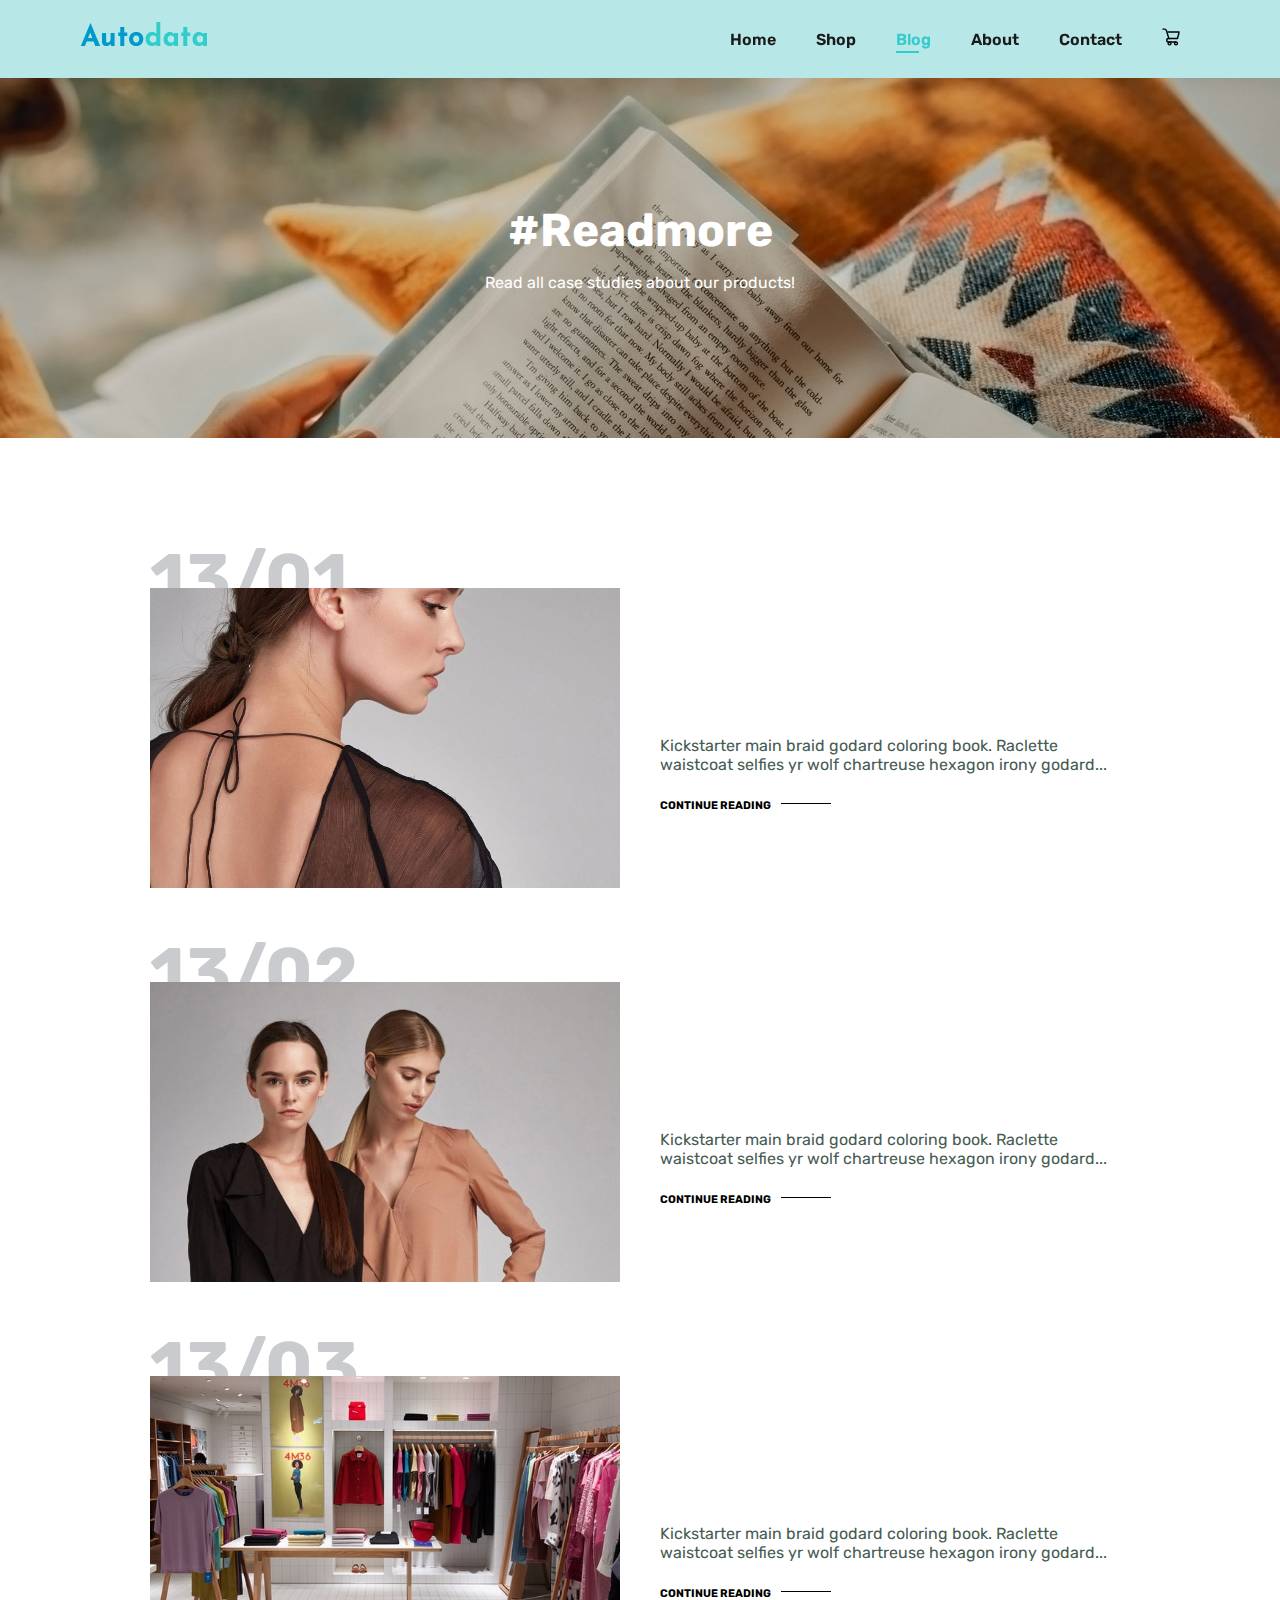
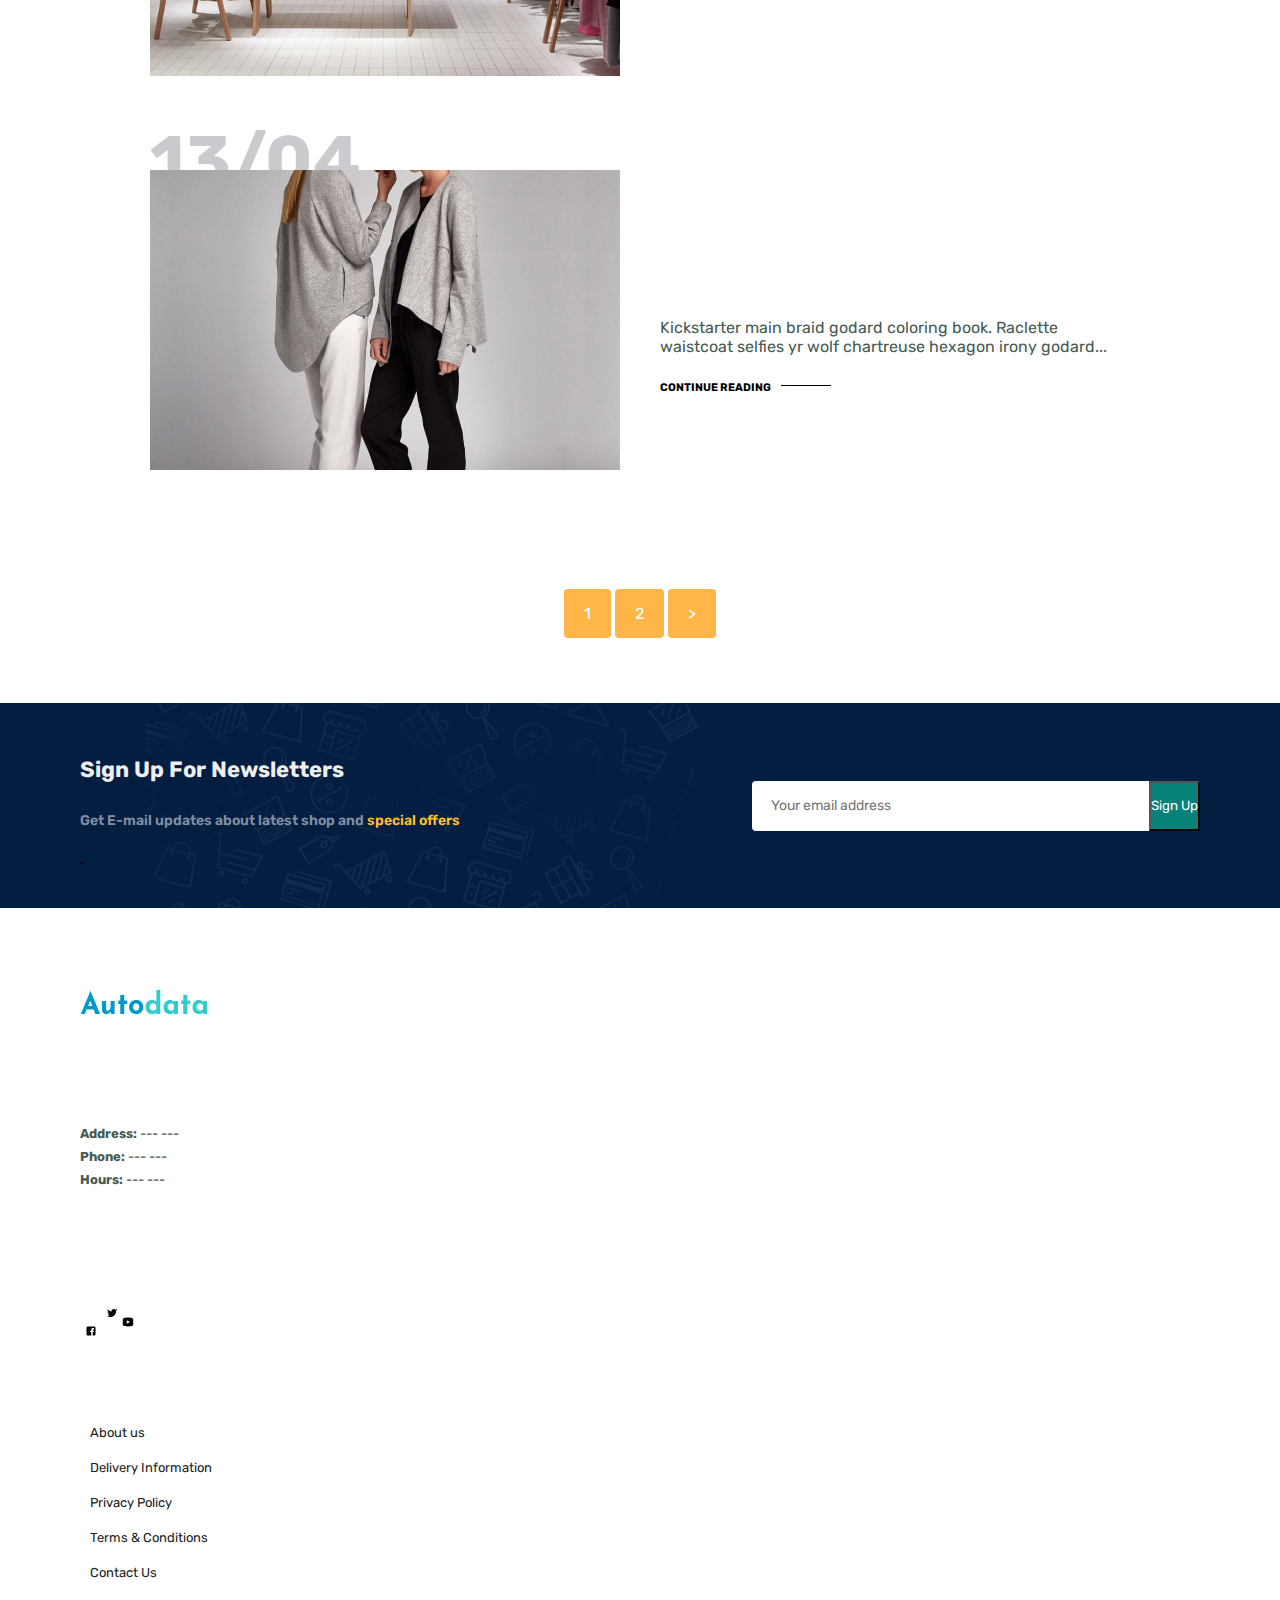
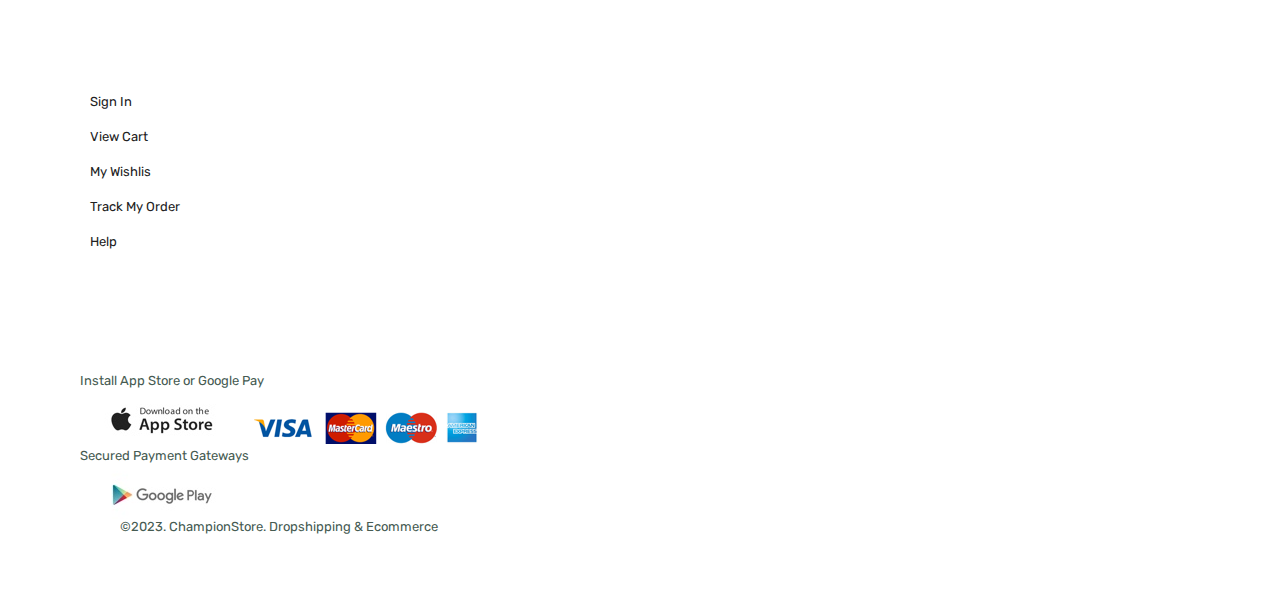
<file: blog.html>
<!DOCTYPE html>
<html lang="en">
<head>
    <meta charset="UTF-8">
    <meta http-equiv="X-UA-Compatible" content="IE=edge">
    <meta name="viewport" content="width=device-width, initial-scale=1.0">
    <title>MiraVe!</title>
    <link rel="stylesheet" href="style.css" style="text/css"/>
    
</head>
<body>
	
    <section id="header">
        <!-- *LOGO                                                       Falta->Desarrollar___-->
        <a href="#"><img src="assets/logo/logo.png" class="logo" alt=""></a>
        <div>
            <!--!PASO 3: navbar -->
            <ul id="navbar">
                <!--* Elementos de navbar: -->
                <li><a href="index.html">Home</a></li>
                <li><a href="shop.html">Shop</a></li>
                <li><a class="active" href="blog.html">Blog</a></li>
                <li><a href="about.html">About</a></li>
                <li><a href="contact.html">Contact</a></li>
                <!-- *Boton de tienda -->
                
                <li id="lg-bag">
                    <!--!PASO 4: search an icon as svg-->
                    <a href="cart.html">
                        <?xml version="1.0" encoding="utf-8"?>
                        <svg width="18px" height="18px" viewBox="0 0 24 24" xmlns="http://www.w3.org/2000/svg">
                        <defs>
                        <style>.cls-1{fill:none;stroke:#020202;stroke-miterlimit:10;stroke-width:1.91px;}</style>
                        </defs>
                        <g id="cart">
                        <circle class="cls-1" cx="10.07" cy="20.59" r="1.91"/>
                        <circle class="cls-1" cx="18.66" cy="20.59" r="1.91"/>
                        <path class="cls-1" d="M.52,1.5H3.18a2.87,2.87,0,0,1,2.74,2L9.11,13.91H8.64A2.39,2.39,0,0,0,6.25,16.3h0a2.39,2.39,0,0,0,2.39,2.38h10"/>
                        <polyline class="cls-1" points="7.21 5.32 22.48 5.32 22.48 7.23 20.57 13.91 9.11 13.91"/>
                        </g>
                        </svg>
                    </a>
                </li>
                <a href="#" id="close"><i>
                    <?xml version="1.0"?><svg xmlns="http://www.w3.org/2000/svg"  viewBox="0 0 30 30" width="16px" height="16px">    <path d="M 7 4 C 6.744125 4 6.4879687 4.0974687 6.2929688 4.2929688 L 4.2929688 6.2929688 C 3.9019687 6.6839688 3.9019687 7.3170313 4.2929688 7.7070312 L 11.585938 15 L 4.2929688 22.292969 C 3.9019687 22.683969 3.9019687 23.317031 4.2929688 23.707031 L 6.2929688 25.707031 C 6.6839688 26.098031 7.3170313 26.098031 7.7070312 25.707031 L 15 18.414062 L 22.292969 25.707031 C 22.682969 26.098031 23.317031 26.098031 23.707031 25.707031 L 25.707031 23.707031 C 26.098031 23.316031 26.098031 22.682969 25.707031 22.292969 L 18.414062 15 L 25.707031 7.7070312 C 26.098031 7.3170312 26.098031 6.6829688 25.707031 6.2929688 L 23.707031 4.2929688 C 23.316031 3.9019687 22.682969 3.9019687 22.292969 4.2929688 L 15 11.585938 L 7.7070312 4.2929688 C 7.5115312 4.0974687 7.255875 4 7 4 z"/></svg>
                </i></a>
            </ul>
        </div>
<!-- * Aqui inserto el hamburger menu -->
        <div id="mobile">
            <li>
                <a href="cart.html">
                    <?xml version="1.0" encoding="utf-8"?>
                    <svg width="30px" height="30px" viewBox="0 0 24 24" xmlns="http://www.w3.org/2000/svg">
                    <defs>
                    <style>.cls-1{fill:none;stroke:#020202;stroke-miterlimit:10;stroke-width:1.91px;}</style>
                    </defs>
                    <g id="cart">
                    <circle class="cls-1" cx="10.07" cy="20.59" r="1.91"/>
                    <circle class="cls-1" cx="18.66" cy="20.59" r="1.91"/>
                    <path class="cls-1" d="M.52,1.5H3.18a2.87,2.87,0,0,1,2.74,2L9.11,13.91H8.64A2.39,2.39,0,0,0,6.25,16.3h0a2.39,2.39,0,0,0,2.39,2.38h10"/>
                    <polyline class="cls-1" points="7.21 5.32 22.48 5.32 22.48 7.23 20.57 13.91 9.11 13.91"/>
                    </g>
                    </svg>
                </a>
            </li>
            <i id="bar"><svg xmlns="http://www.w3.org/2000/svg"  viewBox="0 0 30 30" width="32px" height="32px"><path d="M 3 7 A 1.0001 1.0001 0 1 0 3 9 L 27 9 A 1.0001 1.0001 0 1 0 27 7 L 3 7 z M 3 14 A 1.0001 1.0001 0 1 0 3 16 L 27 16 A 1.0001 1.0001 0 1 0 27 14 L 3 14 z M 3 21 A 1.0001 1.0001 0 1 0 3 23 L 27 23 A 1.0001 1.0001 0 1 0 27 21 L 3 21 z"/></svg></i>
        </div>
    </section>
		
    <section id="page-header" class="blog-header">
        
        <h2>#Readmore</h2>
        
        <p>Read all case studies about our products!</p>
        
    </section>
<!--_____________________________________________________________________________________Blog Section-->
		<section id="blog">
				 <div class="blog-box">
					 		<div class="blog-img">
									<img src="assets/blog/b1.jpg" alt="">
						 	</div>
							<div class="blog-details">
									<h4>The Cotton-Jersey Zip-Up Hoodie</h4>
									<p>Kickstarter main braid godard coloring book. Raclette waistcoat
							 		  selfies yr wolf chartreuse hexagon irony godard...</p>
									<a href="#">CONTINUE READING</a>
							</div>
							<h1>13/01</h1>
				 </div>
				 <!--_____________________________________________________________________________________#2-->
				 <div class="blog-box">
					 		<div class="blog-img">
									<img src="assets/blog/b2.jpg" alt="">
						 	</div>
							<div class="blog-details">
									<h4>The Cotton-Jersey Zip-Up Hoodie</h4>
									<p>Kickstarter main braid godard coloring book. Raclette waistcoat
							 		  selfies yr wolf chartreuse hexagon irony godard...</p>
									<a href="#">CONTINUE READING</a>
							</div>
							<h1>13/02</h1>
						</div>
						<!--_____________________________________________________________________________________#3-->
						<div class="blog-box">
					 		<div class="blog-img">
									<img src="assets/blog/b3.jpg" alt="">
						 	</div>
							<div class="blog-details">
									<h4>The Cotton-Jersey Zip-Up Hoodie</h4>
									<p>Kickstarter main braid godard coloring book. Raclette waistcoat
							 		  selfies yr wolf chartreuse hexagon irony godard...</p>
									<a href="#">CONTINUE READING</a>
							</div>
							<h1>13/03</h1>
						</div>
						<!--_____________________________________________________________________________________#4-->
						<div class="blog-box">
					 		<div class="blog-img">
									<img src="assets/blog/b4.jpg" alt="">
						 	</div>
							<div class="blog-details">
									<h4>The Cotton-Jersey Zip-Up Hoodie</h4>
									<p>Kickstarter main braid godard coloring book. Raclette waistcoat
							 		  selfies yr wolf chartreuse hexagon irony godard...</p>
									<a href="#">CONTINUE READING</a>
							</div>
							<h1>13/04</h1>
						</div>
		</section>
<!--_____________________________________________________________________________________-->

<!-- Deleted: Section Product 1 -->    

    <section id="pagination" class="section-p1">
        <a href="#">1</a>
        <a href="#">2</a>
        <a href="#">></a>
    </section>

    <section id="newsletter" class="section-p1 section-m1">
        <div class="newstext">
            <h4>Sign Up For Newsletters</h4>
            <p>Get E-mail updates about latest shop and <span>special offers</span></p>.
        </div>
        <div class="form">
            <input type="text" placeholder="Your email address">
            <button>Sign Up</button>
        </div>
    </section>
    
    <footer class="section-p1"> 
        <div class="col">
            <img class="logo" src="assets/logo/logo.png" alt="">
            <h4>Contact</h4>
            <p><strong>Address:</strong> --- --- </p>
            <p><strong>Phone:</strong> --- --- </p>
            <p><strong>Hours:</strong> --- --- </p>
            <div class="follow">
                <h4>Follow Us</h4>
                <div class="icon">
                    <i><svg xmlns="http://www.w3.org/2000/svg"  viewBox="0 0 48 48" width="22px" height="12px"><path d="M42,11.5v25c0,3.03-2.47,5.5-5.5,5.5H31V28h3.62c0.51,0,0.94-0.38,1-0.88l0.37-3c0.04-0.28-0.05-0.57-0.24-0.78 C35.56,23.12,35.29,23,35,23h-4v-3.5c0-1.1,0.9-2,2-2h2c0.55,0,1-0.45,1-1v-3.38c0-0.51-0.4-0.94-0.91-0.99 C35.03,12.12,33.62,12,31.83,12c-4.4,0-6.83,2.62-6.83,7.37V23h-4c-0.55,0-1,0.45-1,1v3c0,0.55,0.45,1,1,1h4v14H11.5 C8.47,42,6,39.53,6,36.5v-25C6,8.47,8.47,6,11.5,6h25C39.53,6,42,8.47,42,11.5z"/></svg></i>
                    <i><?xml version="1.0"?><svg xmlns="http://www.w3.org/2000/svg"  viewBox="0 0 24 24" width="12px" height="48px">    <path d="M21.634,4.031c-0.815,0.385-2.202,1.107-2.899,1.245c-0.027,0.007-0.049,0.016-0.075,0.023 c-0.813-0.802-1.927-1.299-3.16-1.299c-2.485,0-4.5,2.015-4.5,4.5c0,0.131-0.011,0.372,0,0.5c-3.218,0-5.568-1.679-7.327-3.837 C3.438,4.873,3.188,5.024,3.136,5.23C3.019,5.696,2.979,6.475,2.979,7.031c0,1.401,1.095,2.777,2.8,3.63 c-0.314,0.081-0.66,0.139-1.02,0.139c-0.424,0-0.912-0.111-1.339-0.335c-0.158-0.083-0.499-0.06-0.398,0.344 c0.405,1.619,2.253,2.756,3.904,3.087c-0.375,0.221-1.175,0.176-1.543,0.176c-0.136,0-0.609-0.032-0.915-0.07 c-0.279-0.034-0.708,0.038-0.349,0.582c0.771,1.167,2.515,1.9,4.016,1.928c-1.382,1.084-3.642,1.48-5.807,1.48 c-0.438-0.01-0.416,0.489-0.063,0.674C3.862,19.504,6.478,20,8.347,20C15.777,20,20,14.337,20,8.999 c0-0.086-0.002-0.266-0.005-0.447C19.995,8.534,20,8.517,20,8.499c0-0.027-0.008-0.053-0.008-0.08 c-0.003-0.136-0.006-0.263-0.009-0.329c0.589-0.425,1.491-1.163,1.947-1.728c0.155-0.192,0.03-0.425-0.181-0.352 c-0.543,0.189-1.482,0.555-2.07,0.625c1.177-0.779,1.759-1.457,2.259-2.21C22.109,4.168,21.895,3.907,21.634,4.031z"/></svg></i>
                    <i><?xml version="1.0"?><svg xmlns="http://www.w3.org/2000/svg"  viewBox="0 0 30 30" width="12px" height="30px">    <path d="M 15 4 C 10.814 4 5.3808594 5.0488281 5.3808594 5.0488281 L 5.3671875 5.0644531 C 3.4606632 5.3693645 2 7.0076245 2 9 L 2 15 L 2 15.001953 L 2 21 L 2 21.001953 A 4 4 0 0 0 5.3769531 24.945312 L 5.3808594 24.951172 C 5.3808594 24.951172 10.814 26.001953 15 26.001953 C 19.186 26.001953 24.619141 24.951172 24.619141 24.951172 L 24.621094 24.949219 A 4 4 0 0 0 28 21.001953 L 28 21 L 28 15.001953 L 28 15 L 28 9 A 4 4 0 0 0 24.623047 5.0546875 L 24.619141 5.0488281 C 24.619141 5.0488281 19.186 4 15 4 z M 12 10.398438 L 20 15 L 12 19.601562 L 12 10.398438 z"/></svg></i>
                <!-- FALTA agregar pinteres y Instagram-->
                </div>
            </div>
            <div class="col">
                <h4>About</h4>
                <a href="#">About us</a>
                <a href="#">Delivery Information</a>
                <a href="#">Privacy Policy</a>
                <a href="#">Terms & Conditions</a>
                <a href="#">Contact Us</a>
            </div>

            <div class="col">
                <h4>My Account</h4>
                <a href="#">Sign In</a>
                <a href="#">View Cart</a>
                <a href="#">My Wishlis</a>
                <a href="#">Track My Order</a>
                <a href="#">Help</a>
            </div>

            <div class="col install"></div>
            <h4>Install App</h4> 
            <p>Install App Store or Google Pay</p>
            <div class="row">
                <img src="assets/pay/app.jpg" alt="">
                <img src="assets/pay/pay.png" alt="">
            </div>
            <p>Secured Payment Gateways</p>
            <img src="assets/pay/play.jpg" alt="">

            <div class="copyright">
                <p>©2023. ChampionStore. Dropshipping & Ecommerce</p>
            </div>
    </footer>

    <script src="script.js"></script>

</body> 
</html>
</file>
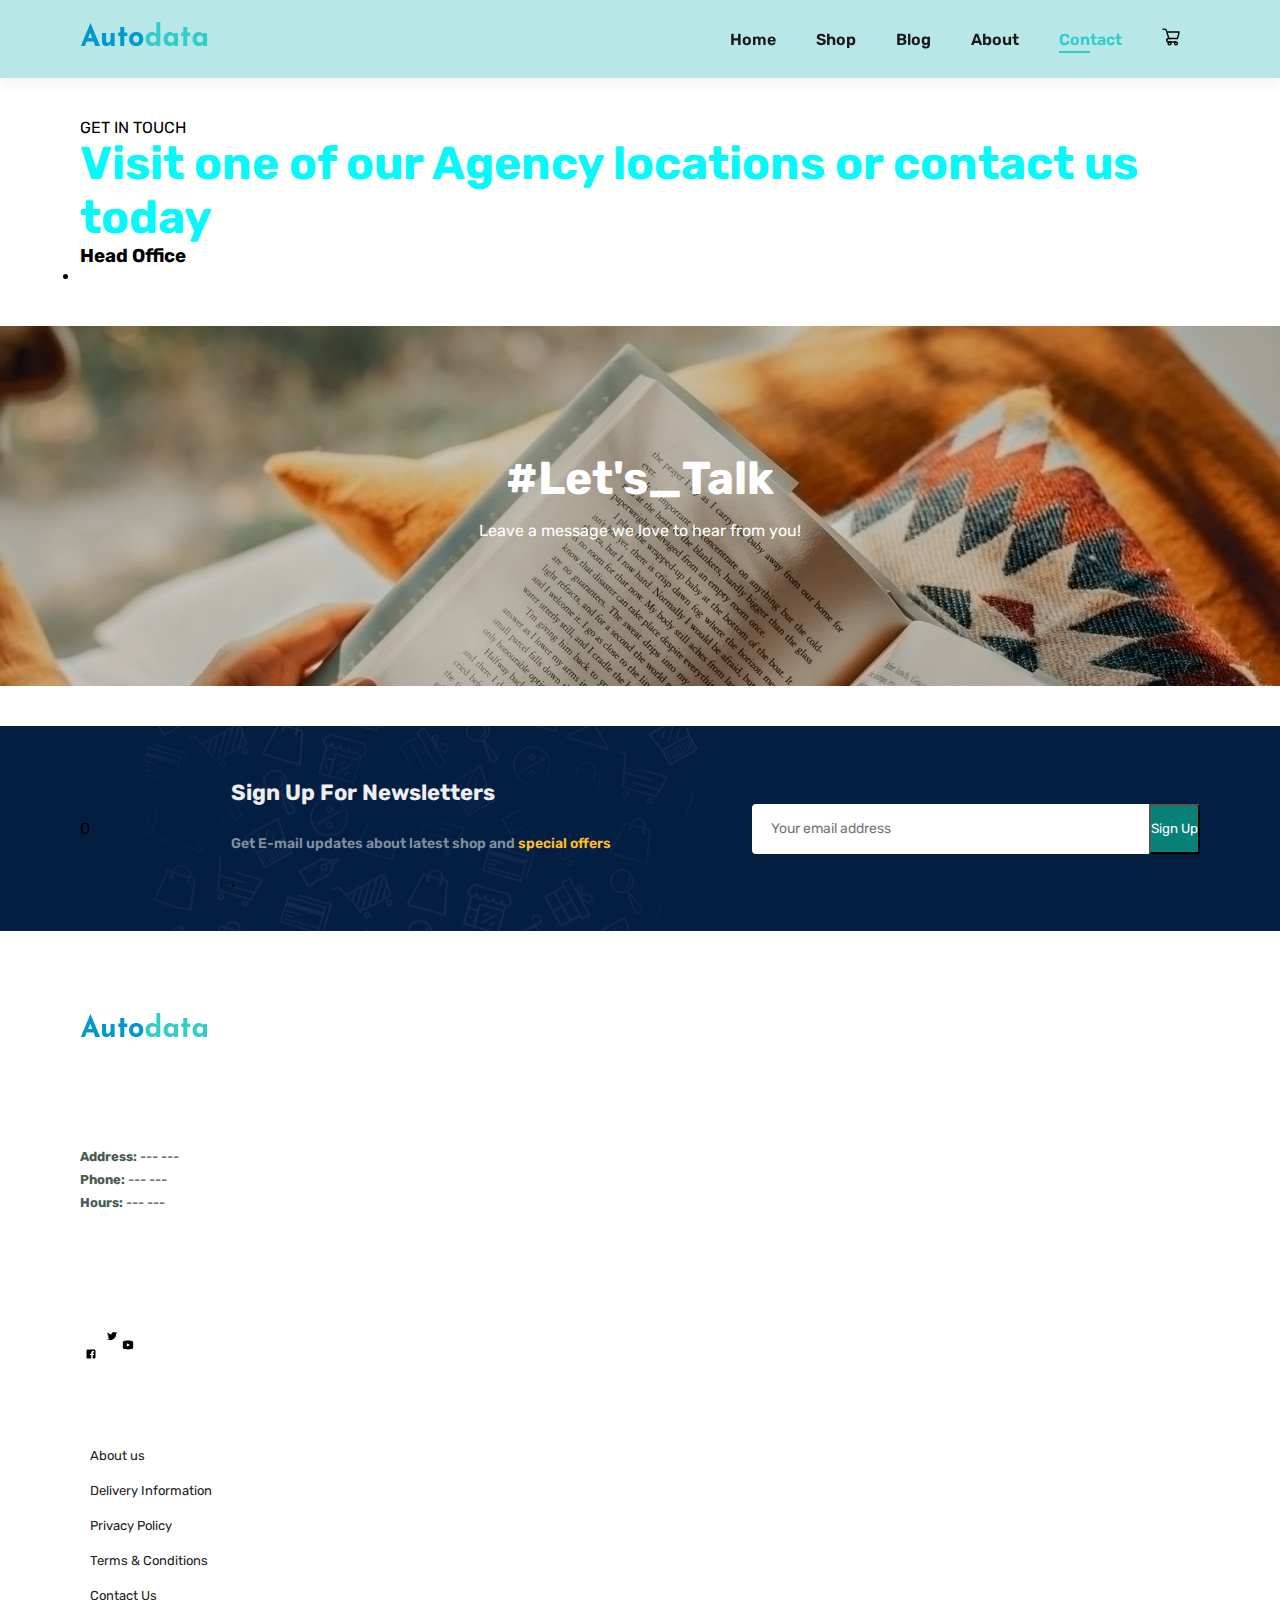
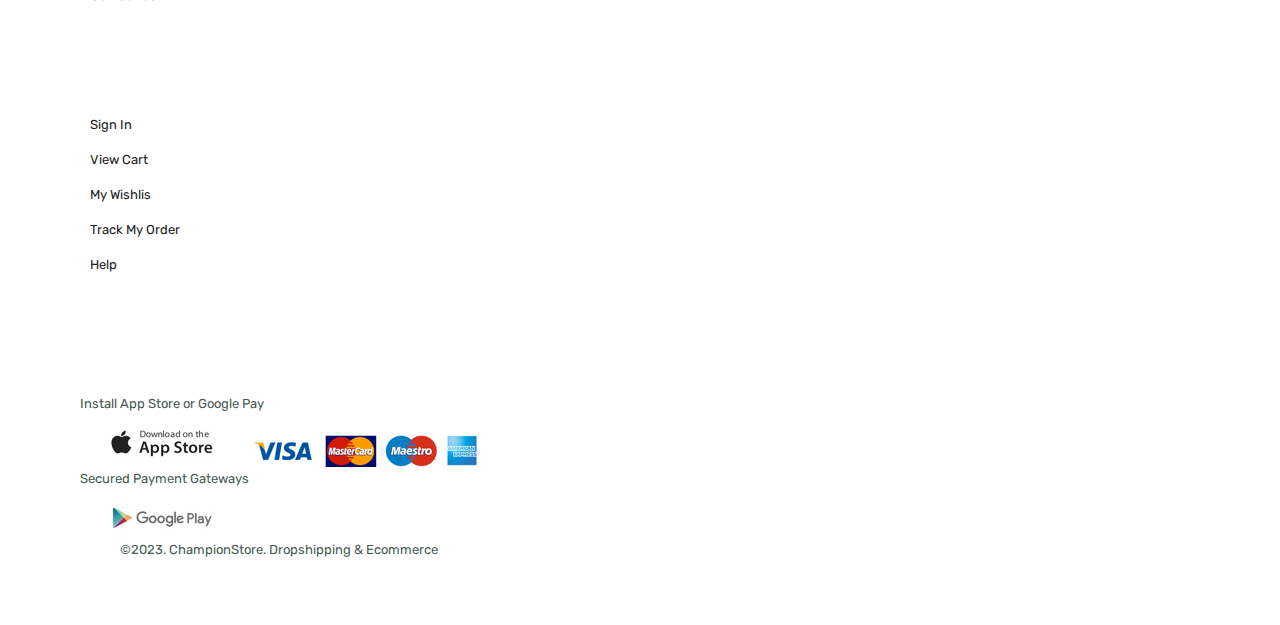
<file: contact.html>
<!DOCTYPE html>
<html lang="en">
<head>
    <meta charset="UTF-8">
    <meta http-equiv="X-UA-Compatible" content="IE=edge">
    <meta name="viewport" content="width=device-width, initial-scale=1.0">
    <title>MiraVe!</title>
    <link rel="stylesheet" href="style.css" style="text/css"/>
    
</head>
<body>
	
    <section id="header">
        <!-- *LOGO                                                       Falta->Desarrollar___-->
        <a href="#"><img src="assets/logo/logo.png" class="logo" alt=""></a>
        <div>
            <!--!PASO 3: navbar -->
            <ul id="navbar">
                <!--* Elementos de navbar: -->
                <li><a href="index.html">Home</a></li>
                <li><a href="shop.html">Shop</a></li>
                <li><a href="blog.html">Blog</a></li>
                <li><a href="about.html">About</a></li>
                <li><a class="active"  href="contact.html">Contact</a></li>
                <!-- *Boton de tienda -->
                
                <li id="lg-bag">
                    <!--!PASO 4: search an icon as svg-->
                    <a href="cart.html">
                        <?xml version="1.0" encoding="utf-8"?>
                        <svg width="18px" height="18px" viewBox="0 0 24 24" xmlns="http://www.w3.org/2000/svg">
                        <defs>
                        <style>.cls-1{fill:none;stroke:#020202;stroke-miterlimit:10;stroke-width:1.91px;}</style>
                        </defs>
                        <g id="cart">
                        <circle class="cls-1" cx="10.07" cy="20.59" r="1.91"/>
                        <circle class="cls-1" cx="18.66" cy="20.59" r="1.91"/>
                        <path class="cls-1" d="M.52,1.5H3.18a2.87,2.87,0,0,1,2.74,2L9.11,13.91H8.64A2.39,2.39,0,0,0,6.25,16.3h0a2.39,2.39,0,0,0,2.39,2.38h10"/>
                        <polyline class="cls-1" points="7.21 5.32 22.48 5.32 22.48 7.23 20.57 13.91 9.11 13.91"/>
                        </g>
                        </svg>
                    </a>
                </li>
                <a href="#" id="close"><i>
                    <?xml version="1.0"?><svg xmlns="http://www.w3.org/2000/svg"  viewBox="0 0 30 30" width="16px" height="16px">    <path d="M 7 4 C 6.744125 4 6.4879687 4.0974687 6.2929688 4.2929688 L 4.2929688 6.2929688 C 3.9019687 6.6839688 3.9019687 7.3170313 4.2929688 7.7070312 L 11.585938 15 L 4.2929688 22.292969 C 3.9019687 22.683969 3.9019687 23.317031 4.2929688 23.707031 L 6.2929688 25.707031 C 6.6839688 26.098031 7.3170313 26.098031 7.7070312 25.707031 L 15 18.414062 L 22.292969 25.707031 C 22.682969 26.098031 23.317031 26.098031 23.707031 25.707031 L 25.707031 23.707031 C 26.098031 23.316031 26.098031 22.682969 25.707031 22.292969 L 18.414062 15 L 25.707031 7.7070312 C 26.098031 7.3170312 26.098031 6.6829688 25.707031 6.2929688 L 23.707031 4.2929688 C 23.316031 3.9019687 22.682969 3.9019687 22.292969 4.2929688 L 15 11.585938 L 7.7070312 4.2929688 C 7.5115312 4.0974687 7.255875 4 7 4 z"/></svg>
                </i></a>
            </ul>
        </div>
<!-- * Aqui inserto el hamburger menu -->
        <div id="mobile">
            <li>
                <a href="cart.html">
                    <?xml version="1.0" encoding="utf-8"?>
                    <svg width="30px" height="30px" viewBox="0 0 24 24" xmlns="http://www.w3.org/2000/svg">
                    <defs>
                    <style>.cls-1{fill:none;stroke:#020202;stroke-miterlimit:10;stroke-width:1.91px;}</style>
                    </defs>
                    <g id="cart">
                    <circle class="cls-1" cx="10.07" cy="20.59" r="1.91"/>
                    <circle class="cls-1" cx="18.66" cy="20.59" r="1.91"/>
                    <path class="cls-1" d="M.52,1.5H3.18a2.87,2.87,0,0,1,2.74,2L9.11,13.91H8.64A2.39,2.39,0,0,0,6.25,16.3h0a2.39,2.39,0,0,0,2.39,2.38h10"/>
                    <polyline class="cls-1" points="7.21 5.32 22.48 5.32 22.48 7.23 20.57 13.91 9.11 13.91"/>
                    </g>
                    </svg>
                </a>
            </li>
            <i id="bar"><svg xmlns="http://www.w3.org/2000/svg"  viewBox="0 0 30 30" width="32px" height="32px"><path d="M 3 7 A 1.0001 1.0001 0 1 0 3 9 L 27 9 A 1.0001 1.0001 0 1 0 27 7 L 3 7 z M 3 14 A 1.0001 1.0001 0 1 0 3 16 L 27 16 A 1.0001 1.0001 0 1 0 27 14 L 3 14 z M 3 21 A 1.0001 1.0001 0 1 0 3 23 L 27 23 A 1.0001 1.0001 0 1 0 27 21 L 3 21 z"/></svg></i>
        </div>
    </section>
<!-- CONTACT SECTION --> 	
    <section id="contact-details" class="section-p1">
				<div class="details">
						<span>GET IN TOUCH</span>
						<h2>Visit one of our Agency locations or contact us today</h2>
						<h3>Head Office</h3>
						<div>
								<li>
										<i>
											
										</i>
								</li>
						</div>
				</div>
    </section>
		
    <section id="page-header" class="blog-header">
        <h2>#Let's_Talk</h2>
        <p>Leave a message we love to hear from you!</p>
    </section>

    <section id="newsletter" class="section-p1 section-m1">0
        <div class="newstext">
            <h4>Sign Up For Newsletters</h4>
            <p>Get E-mail updates about latest shop and <span>special offers</span></p>.
        </div>
        <div class="form">
            <input type="text" placeholder="Your email address">
            <button>Sign Up</button>
        </div>
    </section>
    
    <footer class="section-p1"> 
        <div class="col">
            <img class="logo" src="assets/logo/logo.png" alt="">
            <h4>Contact</h4>
            <p><strong>Address:</strong> --- --- </p>
            <p><strong>Phone:</strong> --- --- </p>
            <p><strong>Hours:</strong> --- --- </p>
            <div class="follow">
                <h4>Follow Us</h4>
                <div class="icon">
                    <i><svg xmlns="http://www.w3.org/2000/svg"  viewBox="0 0 48 48" width="22px" height="12px"><path d="M42,11.5v25c0,3.03-2.47,5.5-5.5,5.5H31V28h3.62c0.51,0,0.94-0.38,1-0.88l0.37-3c0.04-0.28-0.05-0.57-0.24-0.78 C35.56,23.12,35.29,23,35,23h-4v-3.5c0-1.1,0.9-2,2-2h2c0.55,0,1-0.45,1-1v-3.38c0-0.51-0.4-0.94-0.91-0.99 C35.03,12.12,33.62,12,31.83,12c-4.4,0-6.83,2.62-6.83,7.37V23h-4c-0.55,0-1,0.45-1,1v3c0,0.55,0.45,1,1,1h4v14H11.5 C8.47,42,6,39.53,6,36.5v-25C6,8.47,8.47,6,11.5,6h25C39.53,6,42,8.47,42,11.5z"/></svg></i>
                    <i><?xml version="1.0"?><svg xmlns="http://www.w3.org/2000/svg"  viewBox="0 0 24 24" width="12px" height="48px">    <path d="M21.634,4.031c-0.815,0.385-2.202,1.107-2.899,1.245c-0.027,0.007-0.049,0.016-0.075,0.023 c-0.813-0.802-1.927-1.299-3.16-1.299c-2.485,0-4.5,2.015-4.5,4.5c0,0.131-0.011,0.372,0,0.5c-3.218,0-5.568-1.679-7.327-3.837 C3.438,4.873,3.188,5.024,3.136,5.23C3.019,5.696,2.979,6.475,2.979,7.031c0,1.401,1.095,2.777,2.8,3.63 c-0.314,0.081-0.66,0.139-1.02,0.139c-0.424,0-0.912-0.111-1.339-0.335c-0.158-0.083-0.499-0.06-0.398,0.344 c0.405,1.619,2.253,2.756,3.904,3.087c-0.375,0.221-1.175,0.176-1.543,0.176c-0.136,0-0.609-0.032-0.915-0.07 c-0.279-0.034-0.708,0.038-0.349,0.582c0.771,1.167,2.515,1.9,4.016,1.928c-1.382,1.084-3.642,1.48-5.807,1.48 c-0.438-0.01-0.416,0.489-0.063,0.674C3.862,19.504,6.478,20,8.347,20C15.777,20,20,14.337,20,8.999 c0-0.086-0.002-0.266-0.005-0.447C19.995,8.534,20,8.517,20,8.499c0-0.027-0.008-0.053-0.008-0.08 c-0.003-0.136-0.006-0.263-0.009-0.329c0.589-0.425,1.491-1.163,1.947-1.728c0.155-0.192,0.03-0.425-0.181-0.352 c-0.543,0.189-1.482,0.555-2.07,0.625c1.177-0.779,1.759-1.457,2.259-2.21C22.109,4.168,21.895,3.907,21.634,4.031z"/></svg></i>
                    <i><?xml version="1.0"?><svg xmlns="http://www.w3.org/2000/svg"  viewBox="0 0 30 30" width="12px" height="30px">    <path d="M 15 4 C 10.814 4 5.3808594 5.0488281 5.3808594 5.0488281 L 5.3671875 5.0644531 C 3.4606632 5.3693645 2 7.0076245 2 9 L 2 15 L 2 15.001953 L 2 21 L 2 21.001953 A 4 4 0 0 0 5.3769531 24.945312 L 5.3808594 24.951172 C 5.3808594 24.951172 10.814 26.001953 15 26.001953 C 19.186 26.001953 24.619141 24.951172 24.619141 24.951172 L 24.621094 24.949219 A 4 4 0 0 0 28 21.001953 L 28 21 L 28 15.001953 L 28 15 L 28 9 A 4 4 0 0 0 24.623047 5.0546875 L 24.619141 5.0488281 C 24.619141 5.0488281 19.186 4 15 4 z M 12 10.398438 L 20 15 L 12 19.601562 L 12 10.398438 z"/></svg></i>
                <!-- FALTA agregar pinteres y Instagram-->
                </div>
            </div>
            <div class="col">
                <h4>About</h4>
                <a href="#">About us</a>
                <a href="#">Delivery Information</a>
                <a href="#">Privacy Policy</a>
                <a href="#">Terms & Conditions</a>
                <a href="#">Contact Us</a>
            </div>

            <div class="col">
                <h4>My Account</h4>
                <a href="#">Sign In</a>
                <a href="#">View Cart</a>
                <a href="#">My Wishlis</a>
                <a href="#">Track My Order</a>
                <a href="#">Help</a>
            </div>

            <div class="col install"></div>
            <h4>Install App</h4> 
            <p>Install App Store or Google Pay</p>
            <div class="row">
                <img src="assets/pay/app.jpg" alt="">
                <img src="assets/pay/pay.png" alt="">
            </div>
            <p>Secured Payment Gateways</p>
            <img src="assets/pay/play.jpg" alt="">

            <div class="copyright">
                <p>©2023. ChampionStore. Dropshipping & Ecommerce</p>
            </div>
    </footer>

    <script src="script.js"></script>

</body> 
</html>
</file>
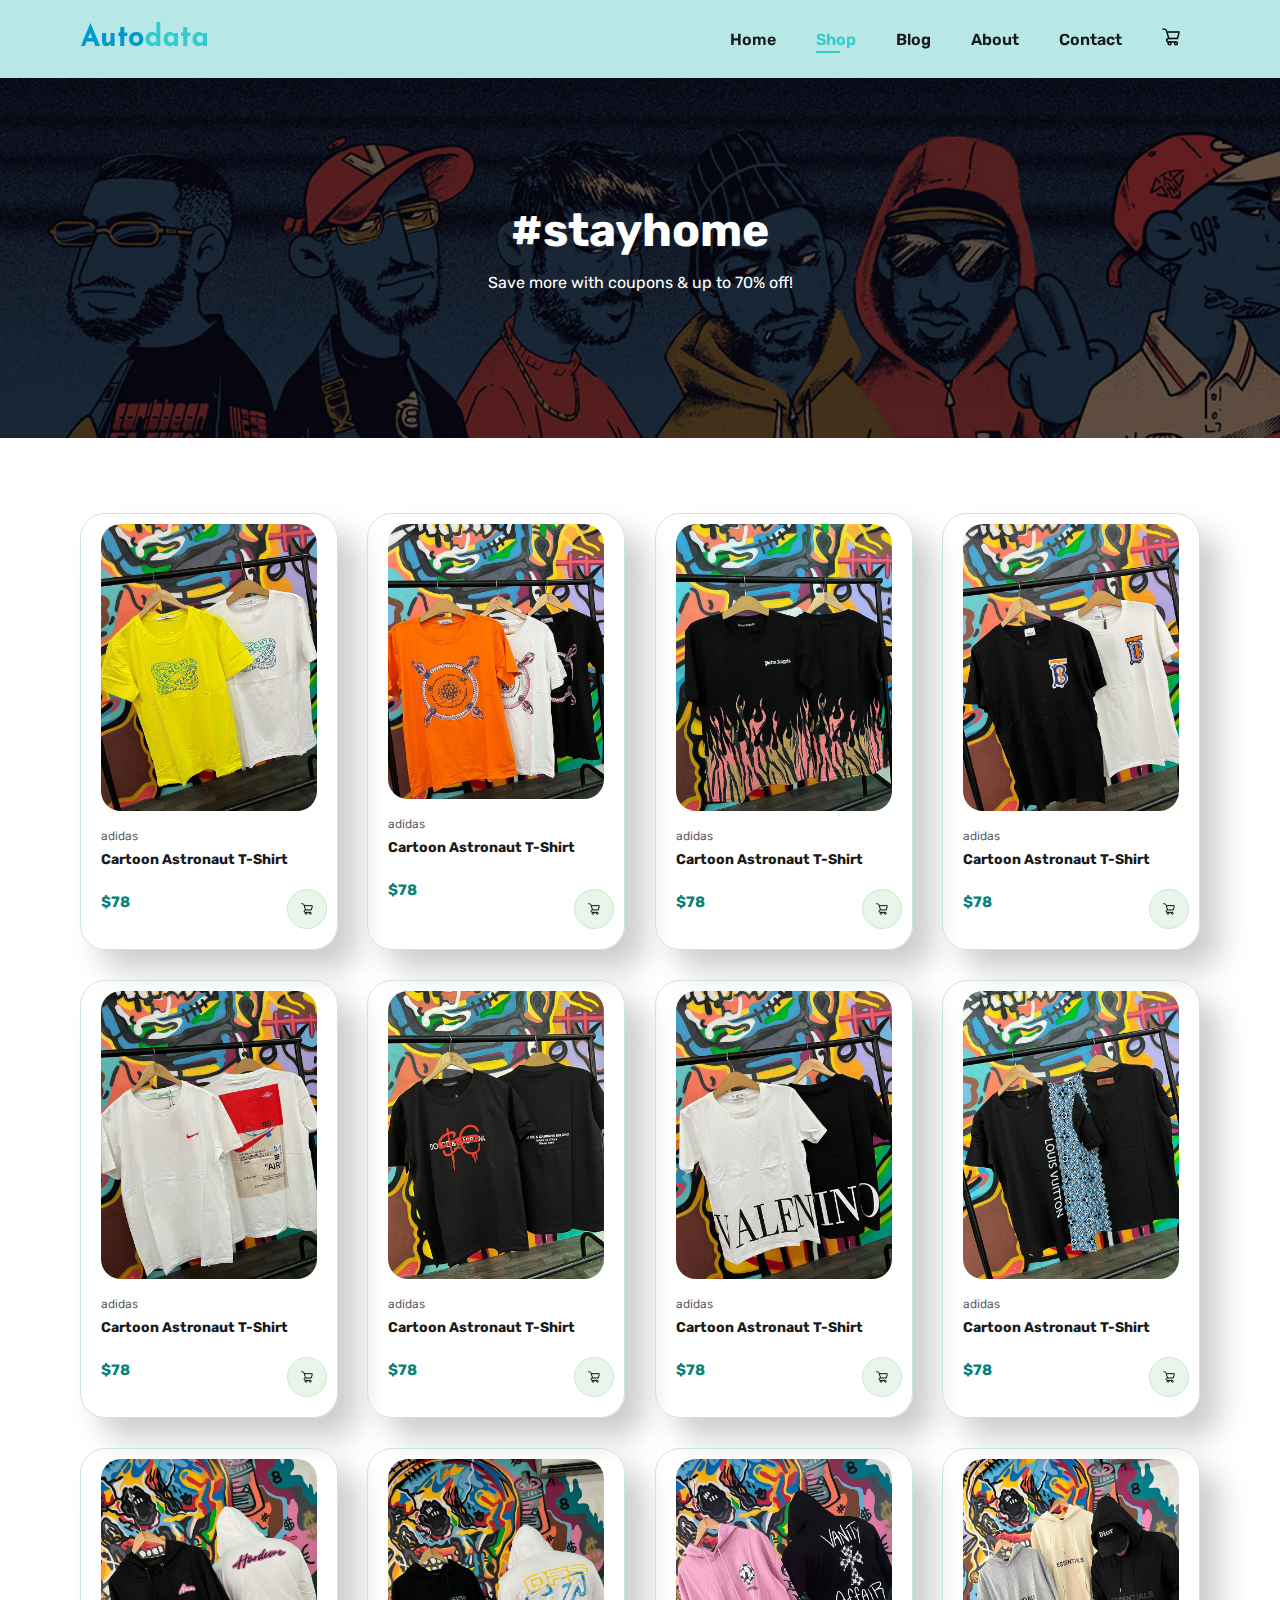
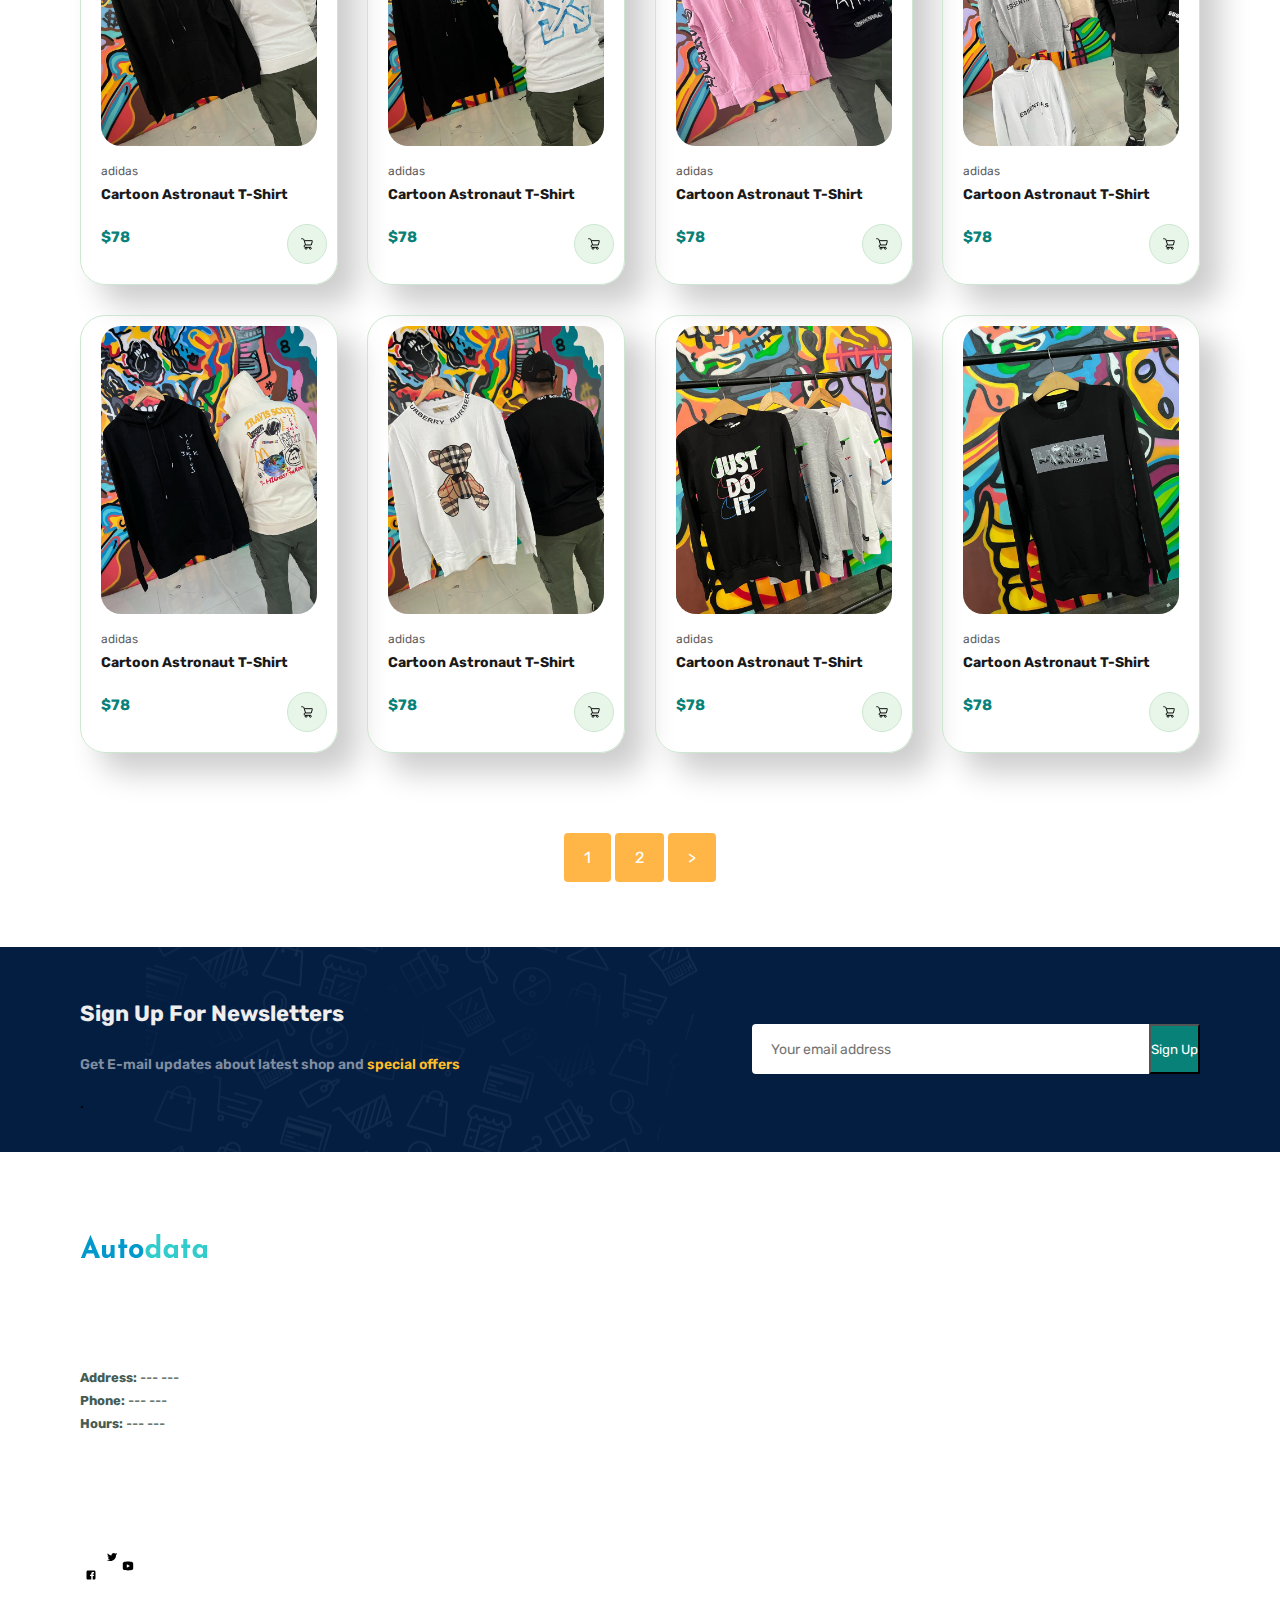
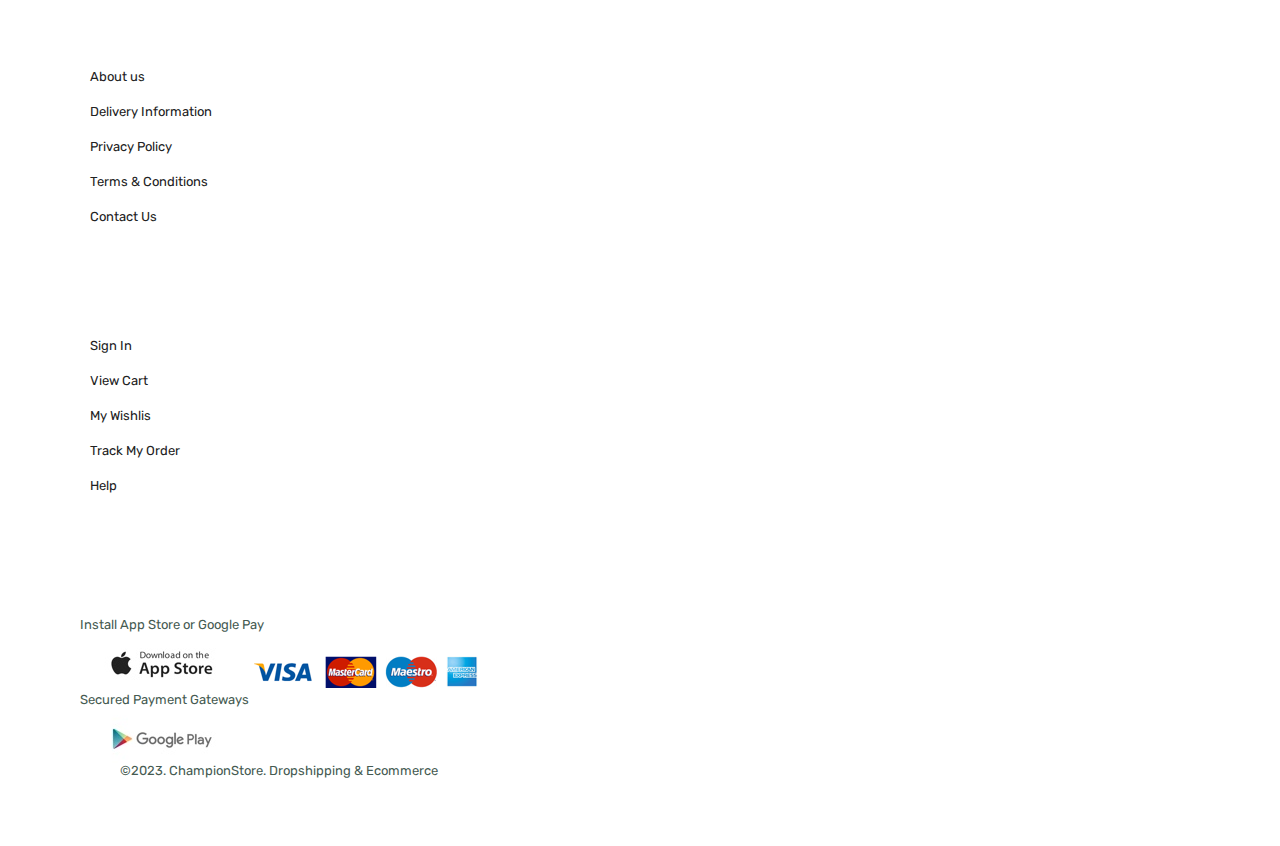
<file: shop.html>
<!DOCTYPE html>
<html lang="en">
<head>
    <meta charset="UTF-8">
    <meta http-equiv="X-UA-Compatible" content="IE=edge">
    <meta name="viewport" content="width=device-width, initial-scale=1.0">
    <title>MiraVe!</title>
    <link rel="stylesheet" href="style.css" style="text/css"/>
   
    <!-- TODO_________ Apuntes para mejorar en el codigo__________-->
    <!-- Tienes que pensar en como buscar dividir por secciones de ropa-->
    <!-- * Es decir los precios de los JEANS, 120K-->
    <!-- ! Osea usar
        <section id="product1" class="section-p1">
        <div class="pro-container">
            <div class="pro" onclick="window.location.href='sproduct.html';">
               
           
    Donde dice onclick, llevarlo a una pagina clon de sproducto pero que se llame sjeans
    y solo muestre los jeans-->

    <!-- TODO_________ Apuntes para mejorar en el codigo__________-->
</head>
<body>

    <!-- !PASO 1:
    *    Es importante al inicio testeamos la fuente de la letra con distintos
    *    (h1-h6, p) con la  intención de  saber  como se veía, buena práctica.
    ?                                                                   Testing->Comentado _X_
    <h1>Heading 1 example</h1>
    <h2>Heading 2 example</h2>
    <h3>Heading 3 example</h3>
    <h4>Heading 4 example</h4>
    <h5>Heading 5 example</h5>
    <h6>Heading 6 example</h6>
    <p>Paragraph example</p>                                                                  -->
    <!-- !PASO 2:
    *    Empezar  a  dividir  apartados  por  secciones,  es una buena practica.
    *    Se usaran las etiquetas <section> para difereciarla de otras secciones.              -->
    <section id="header">
        <!-- *LOGO                                                       Falta->Desarrollar___-->
        <a href="#"><img src="assets/logo/logo.png" class="logo" alt=""></a>
        <div>
            <!--!PASO 3: navbar -->
            <ul id="navbar">
                <!--* Elementos de navbar: -->
                <li><a href="index.html">Home</a></li>
                <li><a class="active" href="shop.html">Shop</a></li>
                <li><a href="blog.html">Blog</a></li>
                <li><a href="about.html">About</a></li>
                <li><a href="contact.html">Contact</a></li>
                <!-- *Boton de tienda -->
               
                <li id="lg-bag">
                    <!--!PASO 4: search an icon as svg-->
                    <a href="cart.html">
                        <?xml version="1.0" encoding="utf-8"?>
                        <svg width="18px" height="18px" viewBox="0 0 24 24" xmlns="http://www.w3.org/2000/svg">
                        <defs>
                        <style>.cls-1{fill:none;stroke:#020202;stroke-miterlimit:10;stroke-width:1.91px;}</style>
                        </defs>
                        <g id="cart">
                        <circle class="cls-1" cx="10.07" cy="20.59" r="1.91"/>
                        <circle class="cls-1" cx="18.66" cy="20.59" r="1.91"/>
                        <path class="cls-1" d="M.52,1.5H3.18a2.87,2.87,0,0,1,2.74,2L9.11,13.91H8.64A2.39,2.39,0,0,0,6.25,16.3h0a2.39,2.39,0,0,0,2.39,2.38h10"/>
                        <polyline class="cls-1" points="7.21 5.32 22.48 5.32 22.48 7.23 20.57 13.91 9.11 13.91"/>
                        </g>
                        </svg>
                    </a>
                </li>
                <a href="#" id="close"><i>
                    <?xml version="1.0"?><svg xmlns="http://www.w3.org/2000/svg"  viewBox="0 0 30 30" width="16px" height="16px">    <path d="M 7 4 C 6.744125 4 6.4879687 4.0974687 6.2929688 4.2929688 L 4.2929688 6.2929688 C 3.9019687 6.6839688 3.9019687 7.3170313 4.2929688 7.7070312 L 11.585938 15 L 4.2929688 22.292969 C 3.9019687 22.683969 3.9019687 23.317031 4.2929688 23.707031 L 6.2929688 25.707031 C 6.6839688 26.098031 7.3170313 26.098031 7.7070312 25.707031 L 15 18.414062 L 22.292969 25.707031 C 22.682969 26.098031 23.317031 26.098031 23.707031 25.707031 L 25.707031 23.707031 C 26.098031 23.316031 26.098031 22.682969 25.707031 22.292969 L 18.414062 15 L 25.707031 7.7070312 C 26.098031 7.3170312 26.098031 6.6829688 25.707031 6.2929688 L 23.707031 4.2929688 C 23.316031 3.9019687 22.682969 3.9019687 22.292969 4.2929688 L 15 11.585938 L 7.7070312 4.2929688 C 7.5115312 4.0974687 7.255875 4 7 4 z"/></svg>
                </i></a>
            </ul>
        </div>
<!-- * Aqui inserto el hamburger menu -->
        <div id="mobile">
            <li>
                <a href="cart.html">
                    <?xml version="1.0" encoding="utf-8"?>
                    <svg width="30px" height="30px" viewBox="0 0 24 24" xmlns="http://www.w3.org/2000/svg">
                    <defs>
                    <style>.cls-1{fill:none;stroke:#020202;stroke-miterlimit:10;stroke-width:1.91px;}</style>
                    </defs>
                    <g id="cart">
                    <circle class="cls-1" cx="10.07" cy="20.59" r="1.91"/>
                    <circle class="cls-1" cx="18.66" cy="20.59" r="1.91"/>
                    <path class="cls-1" d="M.52,1.5H3.18a2.87,2.87,0,0,1,2.74,2L9.11,13.91H8.64A2.39,2.39,0,0,0,6.25,16.3h0a2.39,2.39,0,0,0,2.39,2.38h10"/>
                    <polyline class="cls-1" points="7.21 5.32 22.48 5.32 22.48 7.23 20.57 13.91 9.11 13.91"/>
                    </g>
                    </svg>
                </a>
            </li>
            <i id="bar"><svg xmlns="http://www.w3.org/2000/svg"  viewBox="0 0 30 30" width="32px" height="32px"><path d="M 3 7 A 1.0001 1.0001 0 1 0 3 9 L 27 9 A 1.0001 1.0001 0 1 0 27 7 L 3 7 z M 3 14 A 1.0001 1.0001 0 1 0 3 16 L 27 16 A 1.0001 1.0001 0 1 0 27 14 L 3 14 z M 3 21 A 1.0001 1.0001 0 1 0 3 23 L 27 23 A 1.0001 1.0001 0 1 0 27 21 L 3 21 z"/></svg></i>
        </div>
    </section>
    <!-- !PASO 4: Crear como el texto de fondo con la imagen -->
    <section id="page-header">
       
        <h2>#stayhome</h2>
       
        <p>Save more with coupons & up to 70% off!</p>
       
    </section>

    <section id="product1" class="section-p1">
        <div class="pro-container">
            <!--! PASO 5: A partir de aqui copia hasta donde diga 'AQUI' para pegar despues como otro producto -->
            <div class="pro" onclick="window.location.href='sproduct.html';">
                <!-- ? Ingreso los productos con su imagen y descripcion -->
                <img src="assets/products/f1.jpg" alt="" >
                <div class="des">
                    <span>adidas</span>
                    <h5>Cartoon Astronaut T-Shirt</h5>
                    <!-- No tenemos como tal esto de aqui-->
                    <div class="star">
                        <i class="fas fa-star"></i>
                        <i class="fas fa-star"></i>
                        <i class="fas fa-star"></i>
                        <i class="fas fa-star"></i>
                        <i class="fas fa-star"></i>
                    </div>
                    <h4>$78</h4>
                </div>
                <a href="#"><i class="fal sa-shopping-cart cart"><?xml version="1.0" encoding="utf-8"?>
                    <svg width="18px" height="12px" viewBox="0 0 24 24" xmlns="http://www.w3.org/2000/svg">
                    <defs>
                    <style>.cls-1{fill:none;stroke:#020202;stroke-miterlimit:10;stroke-width:1.91px;}</style>
                    </defs>
                    <g id="cart">
                    <circle class="cls-1" cx="10.07" cy="20.59" r="1.91"/>
                    <circle class="cls-1" cx="18.66" cy="20.59" r="1.91"/>
                    <path class="cls-1" d="M.52,1.5H3.18a2.87,2.87,0,0,1,2.74,2L9.11,13.91H8.64A2.39,2.39,0,0,0,6.25,16.3h0a2.39,2.39,0,0,0,2.39,2.38h10"/>
                    <polyline class="cls-1" points="7.21 5.32 22.48 5.32 22.48 7.23 20.57 13.91 9.11 13.91"/>
                    </g>
                    </svg></i></a>
            </div>
            <!-- * HASTA AQUI para productos, 2do Producto-->
            <div class="pro" onclick="window.location.href='sproduct.html';">
                <!-- ? Ingreso los productos con su imagen y descripcion -->
                <img src="assets/products/f2.jpg" alt="" >
                <div class="des">
                    <span>adidas</span>
                    <h5>Cartoon Astronaut T-Shirt</h5>
                    <!-- No tenemos como tal esto de aqui-->
                    <div class="star">
                        <i class="fas fa-star"></i>
                        <i class="fas fa-star"></i>
                        <i class="fas fa-star"></i>
                        <i class="fas fa-star"></i>
                        <i class="fas fa-star"></i>
                    </div>
                    <h4>$78</h4>
                </div>
                <a href="#"><i class="fal sa-shopping-cart cart"><?xml version="1.0" encoding="utf-8"?>
                    <svg width="18px" height="12px" viewBox="0 0 24 24" xmlns="http://www.w3.org/2000/svg">
                    <defs>
                    <style>.cls-1{fill:none;stroke:#020202;stroke-miterlimit:10;stroke-width:1.91px;}</style>
                    </defs>
                    <g id="cart">
                    <circle class="cls-1" cx="10.07" cy="20.59" r="1.91"/>
                    <circle class="cls-1" cx="18.66" cy="20.59" r="1.91"/>
                    <path class="cls-1" d="M.52,1.5H3.18a2.87,2.87,0,0,1,2.74,2L9.11,13.91H8.64A2.39,2.39,0,0,0,6.25,16.3h0a2.39,2.39,0,0,0,2.39,2.38h10"/>
                    <polyline class="cls-1" points="7.21 5.32 22.48 5.32 22.48 7.23 20.57 13.91 9.11 13.91"/>
                    </g>
                    </svg></i></a>
            </div>
            <!--*3er Producto -->
            <div class="pro" onclick="window.location.href='sproduct.html';">
                <!-- ? Ingreso los productos con su imagen y descripcion -->
                <img src="assets/products/f3.jpg" alt="" >
                <div class="des">
                    <span>adidas</span>
                    <h5>Cartoon Astronaut T-Shirt</h5>
                    <!-- No tenemos como tal esto de aqui-->
                    <div class="star">
                        <i class="fas fa-star"></i>
                        <i class="fas fa-star"></i>
                        <i class="fas fa-star"></i>
                        <i class="fas fa-star"></i>
                        <i class="fas fa-star"></i>
                    </div>
                    <h4>$78</h4>
                </div>
                <a href="#"><i class="fal sa-shopping-cart cart"><?xml version="1.0" encoding="utf-8"?>
                    <svg width="18px" height="12px" viewBox="0 0 24 24" xmlns="http://www.w3.org/2000/svg">
                    <defs>
                    <style>.cls-1{fill:none;stroke:#020202;stroke-miterlimit:10;stroke-width:1.91px;}</style>
                    </defs>
                    <g id="cart">
                    <circle class="cls-1" cx="10.07" cy="20.59" r="1.91"/>
                    <circle class="cls-1" cx="18.66" cy="20.59" r="1.91"/>
                    <path class="cls-1" d="M.52,1.5H3.18a2.87,2.87,0,0,1,2.74,2L9.11,13.91H8.64A2.39,2.39,0,0,0,6.25,16.3h0a2.39,2.39,0,0,0,2.39,2.38h10"/>
                    <polyline class="cls-1" points="7.21 5.32 22.48 5.32 22.48 7.23 20.57 13.91 9.11 13.91"/>
                    </g>
                    </svg></i></a>
            </div>
            <!--* 4to Producto -->
            <div class="pro" onclick="window.location.href='sproduct.html';">
                <!-- ? Ingreso los productos con su imagen y descripcion -->
                <img src="assets/products/f4.jpg" alt="" >
                <div class="des">
                    <span>adidas</span>
                    <h5>Cartoon Astronaut T-Shirt</h5>
                    <!-- No tenemos como tal esto de aqui-->
                    <div class="star">
                        <i class="fas fa-star"></i>
                        <i class="fas fa-star"></i>
                        <i class="fas fa-star"></i>
                        <i class="fas fa-star"></i>
                        <i class="fas fa-star"></i>
                    </div>
                    <h4>$78</h4>
                </div>
                <a href="#"><i class="fal sa-shopping-cart cart"><?xml version="1.0" encoding="utf-8"?>
                    <svg width="18px" height="12px" viewBox="0 0 24 24" xmlns="http://www.w3.org/2000/svg">
                    <defs>
                    <style>.cls-1{fill:none;stroke:#020202;stroke-miterlimit:10;stroke-width:1.91px;}</style>
                    </defs>
                    <g id="cart">
                    <circle class="cls-1" cx="10.07" cy="20.59" r="1.91"/>
                    <circle class="cls-1" cx="18.66" cy="20.59" r="1.91"/>
                    <path class="cls-1" d="M.52,1.5H3.18a2.87,2.87,0,0,1,2.74,2L9.11,13.91H8.64A2.39,2.39,0,0,0,6.25,16.3h0a2.39,2.39,0,0,0,2.39,2.38h10"/>
                    <polyline class="cls-1" points="7.21 5.32 22.48 5.32 22.48 7.23 20.57 13.91 9.11 13.91"/>
                    </g>
                    </svg></i></a>
            </div>
            <!--* 5to Producto -->
            <div class="pro" onclick="window.location.href='sproduct.html';">
                <!-- ? Ingreso los productos con su imagen y descripcion -->
                <img src="assets/products/f5.jpg" alt="" >
                <div class="des">
                    <span>adidas</span>
                    <h5>Cartoon Astronaut T-Shirt</h5>
                    <!-- No tenemos como tal esto de aqui-->
                    <div class="star">
                        <i class="fas fa-star"></i>
                        <i class="fas fa-star"></i>
                        <i class="fas fa-star"></i>
                        <i class="fas fa-star"></i>
                        <i class="fas fa-star"></i>
                    </div>
                    <h4>$78</h4>
                </div>
                <a href="#"><i class="fal sa-shopping-cart cart"><?xml version="1.0" encoding="utf-8"?>
                    <svg width="18px" height="12px" viewBox="0 0 24 24" xmlns="http://www.w3.org/2000/svg">
                    <defs>
                    <style>.cls-1{fill:none;stroke:#020202;stroke-miterlimit:10;stroke-width:1.91px;}</style>
                    </defs>
                    <g id="cart">
                    <circle class="cls-1" cx="10.07" cy="20.59" r="1.91"/>
                    <circle class="cls-1" cx="18.66" cy="20.59" r="1.91"/>
                    <path class="cls-1" d="M.52,1.5H3.18a2.87,2.87,0,0,1,2.74,2L9.11,13.91H8.64A2.39,2.39,0,0,0,6.25,16.3h0a2.39,2.39,0,0,0,2.39,2.38h10"/>
                    <polyline class="cls-1" points="7.21 5.32 22.48 5.32 22.48 7.23 20.57 13.91 9.11 13.91"/>
                    </g>
                    </svg></i></a>
            </div>
            <!--* 6to Producto -->
            <div class="pro" onclick="window.location.href='sproduct.html';">
                <!-- ? Ingreso los productos con su imagen y descripcion -->
                <img src="assets/products/f6.jpg" alt="" >
                <div class="des">
                    <span>adidas</span>
                    <h5>Cartoon Astronaut T-Shirt</h5>
                    <!-- No tenemos como tal esto de aqui-->
                    <div class="star">
                        <i class="fas fa-star"></i>
                        <i class="fas fa-star"></i>
                        <i class="fas fa-star"></i>
                        <i class="fas fa-star"></i>
                        <i class="fas fa-star"></i>
                    </div>
                    <h4>$78</h4>
                </div>
                <a href="#"><i class="fal sa-shopping-cart cart"><?xml version="1.0" encoding="utf-8"?>
                    <svg width="18px" height="12px" viewBox="0 0 24 24" xmlns="http://www.w3.org/2000/svg">
                    <defs>
                    <style>.cls-1{fill:none;stroke:#020202;stroke-miterlimit:10;stroke-width:1.91px;}</style>
                    </defs>
                    <g id="cart">
                    <circle class="cls-1" cx="10.07" cy="20.59" r="1.91"/>
                    <circle class="cls-1" cx="18.66" cy="20.59" r="1.91"/>
                    <path class="cls-1" d="M.52,1.5H3.18a2.87,2.87,0,0,1,2.74,2L9.11,13.91H8.64A2.39,2.39,0,0,0,6.25,16.3h0a2.39,2.39,0,0,0,2.39,2.38h10"/>
                    <polyline class="cls-1" points="7.21 5.32 22.48 5.32 22.48 7.23 20.57 13.91 9.11 13.91"/>
                    </g>
                    </svg></i></a>
            </div>
            <!--* 7mo Producto -->
            <div class="pro" onclick="window.location.href='sproduct.html';">
                <!-- ? Ingreso los productos con su imagen y descripcion -->
                <img src="assets/products/f7.jpg" alt="" >
                <div class="des">
                    <span>adidas</span>
                    <h5>Cartoon Astronaut T-Shirt</h5>
                    <!-- No tenemos como tal esto de aqui-->
                    <div class="star">
                        <i class="fas fa-star"></i>
                        <i class="fas fa-star"></i>
                        <i class="fas fa-star"></i>
                        <i class="fas fa-star"></i>
                        <i class="fas fa-star"></i>
                    </div>
                    <h4>$78</h4>
                </div>
                <a href="#"><i class="fal sa-shopping-cart cart"><?xml version="1.0" encoding="utf-8"?>
                    <svg width="18px" height="12px" viewBox="0 0 24 24" xmlns="http://www.w3.org/2000/svg">
                    <defs>
                    <style>.cls-1{fill:none;stroke:#020202;stroke-miterlimit:10;stroke-width:1.91px;}</style>
                    </defs>
                    <g id="cart">
                    <circle class="cls-1" cx="10.07" cy="20.59" r="1.91"/>
                    <circle class="cls-1" cx="18.66" cy="20.59" r="1.91"/>
                    <path class="cls-1" d="M.52,1.5H3.18a2.87,2.87,0,0,1,2.74,2L9.11,13.91H8.64A2.39,2.39,0,0,0,6.25,16.3h0a2.39,2.39,0,0,0,2.39,2.38h10"/>
                    <polyline class="cls-1" points="7.21 5.32 22.48 5.32 22.48 7.23 20.57 13.91 9.11 13.91"/>
                    </g>
                    </svg></i></a>
            </div>
            <!--* 8vo Producto -->
            <div class="pro" onclick="window.location.href='sproduct.html';">
                <!-- ? Ingreso los productos con su imagen y descripcion -->
                <img src="assets/products/f8.jpg" alt="" >
                <div class="des">
                    <span>adidas</span>
                    <h5>Cartoon Astronaut T-Shirt</h5>
                    <!-- No tenemos como tal esto de aqui-->
                    <div class="star">
                        <i class="fas fa-star"></i>
                        <i class="fas fa-star"></i>
                        <i class="fas fa-star"></i>
                        <i class="fas fa-star"></i>
                        <i class="fas fa-star"></i>
                    </div>
                    <h4>$78</h4>
                </div>
                <a href="#"><i class="fal sa-shopping-cart cart"><?xml version="1.0" encoding="utf-8"?>
                    <svg width="18px" height="12px" viewBox="0 0 24 24" xmlns="http://www.w3.org/2000/svg">
                    <defs>
                    <style>.cls-1{fill:none;stroke:#020202;stroke-miterlimit:10;stroke-width:1.91px;}</style>
                    </defs>
                    <g id="cart">
                    <circle class="cls-1" cx="10.07" cy="20.59" r="1.91"/>
                    <circle class="cls-1" cx="18.66" cy="20.59" r="1.91"/>
                    <path class="cls-1" d="M.52,1.5H3.18a2.87,2.87,0,0,1,2.74,2L9.11,13.91H8.64A2.39,2.39,0,0,0,6.25,16.3h0a2.39,2.39,0,0,0,2.39,2.38h10"/>
                    <polyline class="cls-1" points="7.21 5.32 22.48 5.32 22.48 7.23 20.57 13.91 9.11 13.91"/>
                    </g>
                    </svg></i></a>
            </div>

            <!--! PASO 6: New Arrivals A partir de aqui copia hasta donde diga 'AQUI' para pegar despues como otro producto -->
            <div class="pro" onclick="window.location.href='sproduct.html';">
                <!-- ? Ingreso los productos con su imagen y descripcion -->
                <img src="assets/products/n1.jpg" alt="" >
                <div class="des">
                    <span>adidas</span>
                    <h5>Cartoon Astronaut T-Shirt</h5>
                    <!-- No tenemos como tal esto de aqui-->
                    <div class="star">
                        <i class="fas fa-star"></i>
                        <i class="fas fa-star"></i>
                        <i class="fas fa-star"></i>
                        <i class="fas fa-star"></i>
                        <i class="fas fa-star"></i>
                    </div>
                    <h4>$78</h4>
                </div>
                <a href="#"><i class="fal sa-shopping-cart cart"><?xml version="1.0" encoding="utf-8"?>
                    <svg width="18px" height="12px" viewBox="0 0 24 24" xmlns="http://www.w3.org/2000/svg">
                    <defs>
                    <style>.cls-1{fill:none;stroke:#020202;stroke-miterlimit:10;stroke-width:1.91px;}</style>
                    </defs>
                    <g id="cart">
                    <circle class="cls-1" cx="10.07" cy="20.59" r="1.91"/>
                    <circle class="cls-1" cx="18.66" cy="20.59" r="1.91"/>
                    <path class="cls-1" d="M.52,1.5H3.18a2.87,2.87,0,0,1,2.74,2L9.11,13.91H8.64A2.39,2.39,0,0,0,6.25,16.3h0a2.39,2.39,0,0,0,2.39,2.38h10"/>
                    <polyline class="cls-1" points="7.21 5.32 22.48 5.32 22.48 7.23 20.57 13.91 9.11 13.91"/>
                    </g>
                    </svg></i></a>
            </div>
            <!-- * HASTA AQUI para productos, 2do Producto-->
            <div class="pro" onclick="window.location.href='sproduct.html';">
                <!-- ? Ingreso los productos con su imagen y descripcion -->
                <img src="assets/products/n2.jpg" alt="" >
                <div class="des">
                    <span>adidas</span>
                    <h5>Cartoon Astronaut T-Shirt</h5>
                    <!-- No tenemos como tal esto de aqui-->
                    <div class="star">
                        <i class="fas fa-star"></i>
                        <i class="fas fa-star"></i>
                        <i class="fas fa-star"></i>
                        <i class="fas fa-star"></i>
                        <i class="fas fa-star"></i>
                    </div>
                    <h4>$78</h4>
                </div>
                <a href="#"><i class="fal sa-shopping-cart cart"><?xml version="1.0" encoding="utf-8"?>
                    <svg width="18px" height="12px" viewBox="0 0 24 24" xmlns="http://www.w3.org/2000/svg">
                    <defs>
                    <style>.cls-1{fill:none;stroke:#020202;stroke-miterlimit:10;stroke-width:1.91px;}</style>
                    </defs>
                    <g id="cart">
                    <circle class="cls-1" cx="10.07" cy="20.59" r="1.91"/>
                    <circle class="cls-1" cx="18.66" cy="20.59" r="1.91"/>
                    <path class="cls-1" d="M.52,1.5H3.18a2.87,2.87,0,0,1,2.74,2L9.11,13.91H8.64A2.39,2.39,0,0,0,6.25,16.3h0a2.39,2.39,0,0,0,2.39,2.38h10"/>
                    <polyline class="cls-1" points="7.21 5.32 22.48 5.32 22.48 7.23 20.57 13.91 9.11 13.91"/>
                    </g>
                    </svg></i></a>
            </div>
            <!--*3er Producto -->
            <div class="pro" onclick="window.location.href='sproduct.html';">
                <!-- ? Ingreso los productos con su imagen y descripcion -->
                <img src="assets/products/n3.jpg" alt="" >
                <div class="des">
                    <span>adidas</span>
                    <h5>Cartoon Astronaut T-Shirt</h5>
                    <!-- No tenemos como tal esto de aqui-->
                    <div class="star">
                        <i class="fas fa-star"></i>
                        <i class="fas fa-star"></i>
                        <i class="fas fa-star"></i>
                        <i class="fas fa-star"></i>
                        <i class="fas fa-star"></i>
                    </div>
                    <h4>$78</h4>
                </div>
                <a href="#"><i class="fal sa-shopping-cart cart"><?xml version="1.0" encoding="utf-8"?>
                    <svg width="18px" height="12px" viewBox="0 0 24 24" xmlns="http://www.w3.org/2000/svg">
                    <defs>
                    <style>.cls-1{fill:none;stroke:#020202;stroke-miterlimit:10;stroke-width:1.91px;}</style>
                    </defs>
                    <g id="cart">
                    <circle class="cls-1" cx="10.07" cy="20.59" r="1.91"/>
                    <circle class="cls-1" cx="18.66" cy="20.59" r="1.91"/>
                    <path class="cls-1" d="M.52,1.5H3.18a2.87,2.87,0,0,1,2.74,2L9.11,13.91H8.64A2.39,2.39,0,0,0,6.25,16.3h0a2.39,2.39,0,0,0,2.39,2.38h10"/>
                    <polyline class="cls-1" points="7.21 5.32 22.48 5.32 22.48 7.23 20.57 13.91 9.11 13.91"/>
                    </g>
                    </svg></i></a>
            </div>
            <!--* 4to Producto -->
            <div class="pro" onclick="window.location.href='sproduct.html';">
                <!-- ? Ingreso los productos con su imagen y descripcion -->
                <img src="assets/products/n4.jpg" alt="" >
                <div class="des">
                    <span>adidas</span>
                    <h5>Cartoon Astronaut T-Shirt</h5>
                    <!-- No tenemos como tal esto de aqui-->
                    <div class="star">
                        <i class="fas fa-star"></i>
                        <i class="fas fa-star"></i>
                        <i class="fas fa-star"></i>
                        <i class="fas fa-star"></i>
                        <i class="fas fa-star"></i>
                    </div>
                    <h4>$78</h4>
                </div>
                <a href="#"><i class="fal sa-shopping-cart cart"><?xml version="1.0" encoding="utf-8"?>
                    <svg width="18px" height="12px" viewBox="0 0 24 24" xmlns="http://www.w3.org/2000/svg">
                    <defs>
                    <style>.cls-1{fill:none;stroke:#020202;stroke-miterlimit:10;stroke-width:1.91px;}</style>
                    </defs>
                    <g id="cart">
                    <circle class="cls-1" cx="10.07" cy="20.59" r="1.91"/>
                    <circle class="cls-1" cx="18.66" cy="20.59" r="1.91"/>
                    <path class="cls-1" d="M.52,1.5H3.18a2.87,2.87,0,0,1,2.74,2L9.11,13.91H8.64A2.39,2.39,0,0,0,6.25,16.3h0a2.39,2.39,0,0,0,2.39,2.38h10"/>
                    <polyline class="cls-1" points="7.21 5.32 22.48 5.32 22.48 7.23 20.57 13.91 9.11 13.91"/>
                    </g>
                    </svg></i></a>
            </div>
            <!--* 5to Producto -->
            <div class="pro" onclick="window.location.href='sproduct.html';">
                <!-- ? Ingreso los productos con su imagen y descripcion -->
                <img src="assets/products/n5.jpg" alt="" >
                <div class="des">
                    <span>adidas</span>
                    <h5>Cartoon Astronaut T-Shirt</h5>
                    <!-- No tenemos como tal esto de aqui-->
                    <div class="star">
                        <i class="fas fa-star"></i>
                        <i class="fas fa-star"></i>
                        <i class="fas fa-star"></i>
                        <i class="fas fa-star"></i>
                        <i class="fas fa-star"></i>
                    </div>
                    <h4>$78</h4>
                </div>
                <a href="#"><i class="fal sa-shopping-cart cart"><?xml version="1.0" encoding="utf-8"?>
                    <svg width="18px" height="12px" viewBox="0 0 24 24" xmlns="http://www.w3.org/2000/svg">
                    <defs>
                    <style>.cls-1{fill:none;stroke:#020202;stroke-miterlimit:10;stroke-width:1.91px;}</style>
                    </defs>
                    <g id="cart">
                    <circle class="cls-1" cx="10.07" cy="20.59" r="1.91"/>
                    <circle class="cls-1" cx="18.66" cy="20.59" r="1.91"/>
                    <path class="cls-1" d="M.52,1.5H3.18a2.87,2.87,0,0,1,2.74,2L9.11,13.91H8.64A2.39,2.39,0,0,0,6.25,16.3h0a2.39,2.39,0,0,0,2.39,2.38h10"/>
                    <polyline class="cls-1" points="7.21 5.32 22.48 5.32 22.48 7.23 20.57 13.91 9.11 13.91"/>
                    </g>
                    </svg></i></a>
            </div>
            <!--* 6to Producto -->
            <div class="pro" onclick="window.location.href='sproduct.html';">
                <!-- ? Ingreso los productos con su imagen y descripcion -->
                <img src="assets/products/n6.jpg" alt="" >
                <div class="des">
                    <span>adidas</span>
                    <h5>Cartoon Astronaut T-Shirt</h5>
                    <!-- No tenemos como tal esto de aqui-->
                    <div class="star">
                        <i class="fas fa-star"></i>
                        <i class="fas fa-star"></i>
                        <i class="fas fa-star"></i>
                        <i class="fas fa-star"></i>
                        <i class="fas fa-star"></i>
                    </div>
                    <h4>$78</h4>
                </div>
                <a href="#"><i class="fal sa-shopping-cart cart"><?xml version="1.0" encoding="utf-8"?>
                    <svg width="18px" height="12px" viewBox="0 0 24 24" xmlns="http://www.w3.org/2000/svg">
                    <defs>
                    <style>.cls-1{fill:none;stroke:#020202;stroke-miterlimit:10;stroke-width:1.91px;}</style>
                    </defs>
                    <g id="cart">
                    <circle class="cls-1" cx="10.07" cy="20.59" r="1.91"/>
                    <circle class="cls-1" cx="18.66" cy="20.59" r="1.91"/>
                    <path class="cls-1" d="M.52,1.5H3.18a2.87,2.87,0,0,1,2.74,2L9.11,13.91H8.64A2.39,2.39,0,0,0,6.25,16.3h0a2.39,2.39,0,0,0,2.39,2.38h10"/>
                    <polyline class="cls-1" points="7.21 5.32 22.48 5.32 22.48 7.23 20.57 13.91 9.11 13.91"/>
                    </g>
                    </svg></i></a>
            </div>
            <!--* 7mo Producto -->
            <div class="pro" onclick="window.location.href='sproduct.html';">
                <!-- ? Ingreso los productos con su imagen y descripcion -->
                <img src="assets/products/n7.jpg" alt="" >
                <div class="des">
                    <span>adidas</span>
                    <h5>Cartoon Astronaut T-Shirt</h5>
                    <!-- No tenemos como tal esto de aqui-->
                    <div class="star">
                        <i class="fas fa-star"></i>
                        <i class="fas fa-star"></i>
                        <i class="fas fa-star"></i>
                        <i class="fas fa-star"></i>
                        <i class="fas fa-star"></i>
                    </div>
                    <h4>$78</h4>
                </div>
                <a href="#"><i class="fal sa-shopping-cart cart"><?xml version="1.0" encoding="utf-8"?>
                    <svg width="18px" height="12px" viewBox="0 0 24 24" xmlns="http://www.w3.org/2000/svg">
                    <defs>
                    <style>.cls-1{fill:none;stroke:#020202;stroke-miterlimit:10;stroke-width:1.91px;}</style>
                    </defs>
                    <g id="cart">
                    <circle class="cls-1" cx="10.07" cy="20.59" r="1.91"/>
                    <circle class="cls-1" cx="18.66" cy="20.59" r="1.91"/>
                    <path class="cls-1" d="M.52,1.5H3.18a2.87,2.87,0,0,1,2.74,2L9.11,13.91H8.64A2.39,2.39,0,0,0,6.25,16.3h0a2.39,2.39,0,0,0,2.39,2.38h10"/>
                    <polyline class="cls-1" points="7.21 5.32 22.48 5.32 22.48 7.23 20.57 13.91 9.11 13.91"/>
                    </g>
                    </svg></i></a>
            </div>
            <!--* 8vo Producto -->
            <div class="pro" onclick="window.location.href='sproduct.html';">
                <!-- ? Ingreso los productos con su imagen y descripcion -->
                <img src="assets/products/n8.jpg" alt="" >
                <div class="des">
                    <span>adidas</span>
                    <h5>Cartoon Astronaut T-Shirt</h5>
                    <!-- No tenemos como tal esto de aqui-->
                    <div class="star">
                        <i class="fas fa-star"></i>
                        <i class="fas fa-star"></i>
                        <i class="fas fa-star"></i>
                        <i class="fas fa-star"></i>
                        <i class="fas fa-star"></i>
                    </div>
                    <h4>$78</h4>
                </div>
                <a href="#"><i class="fal sa-shopping-cart cart"><?xml version="1.0" encoding="utf-8"?>
                    <svg width="18px" height="12px" viewBox="0 0 24 24" xmlns="http://www.w3.org/2000/svg">
                    <defs>
                    <style>.cls-1{fill:none;stroke:#020202;stroke-miterlimit:10;stroke-width:1.91px;}</style>
                    </defs>
                    <g id="cart">
                    <circle class="cls-1" cx="10.07" cy="20.59" r="1.91"/>
                    <circle class="cls-1" cx="18.66" cy="20.59" r="1.91"/>
                    <path class="cls-1" d="M.52,1.5H3.18a2.87,2.87,0,0,1,2.74,2L9.11,13.91H8.64A2.39,2.39,0,0,0,6.25,16.3h0a2.39,2.39,0,0,0,2.39,2.38h10"/>
                    <polyline class="cls-1" points="7.21 5.32 22.48 5.32 22.48 7.23 20.57 13.91 9.11 13.91"/>
                    </g>
                    </svg></i></a>
            </div>
        </div>
    </section>

    <section id="pagination" class="section-p1">
        <a href="#">1</a>
        <a href="#">2</a>
        <a href="#">></a>
    </section>

    <section id="newsletter" class="section-p1 section-m1">
        <div class="newstext">
            <h4>Sign Up For Newsletters</h4>
            <p>Get E-mail updates about latest shop and <span>special offers</span></p>.
        </div>
        <div class="form">
            <input type="text" placeholder="Your email address">
            <button>Sign Up</button>
        </div>
    </section>
   
    <footer class="section-p1"> 
        <div class="col">
            <img class="logo" src="assets/logo/logo.png" alt="">
            <h4>Contact</h4>
            <p><strong>Address:</strong> --- --- </p>
            <p><strong>Phone:</strong> --- --- </p>
            <p><strong>Hours:</strong> --- --- </p>
            <div class="follow">
                <h4>Follow Us</h4>
                <div class="icon">
                    <i><svg xmlns="http://www.w3.org/2000/svg"  viewBox="0 0 48 48" width="22px" height="12px"><path d="M42,11.5v25c0,3.03-2.47,5.5-5.5,5.5H31V28h3.62c0.51,0,0.94-0.38,1-0.88l0.37-3c0.04-0.28-0.05-0.57-0.24-0.78 C35.56,23.12,35.29,23,35,23h-4v-3.5c0-1.1,0.9-2,2-2h2c0.55,0,1-0.45,1-1v-3.38c0-0.51-0.4-0.94-0.91-0.99 C35.03,12.12,33.62,12,31.83,12c-4.4,0-6.83,2.62-6.83,7.37V23h-4c-0.55,0-1,0.45-1,1v3c0,0.55,0.45,1,1,1h4v14H11.5 C8.47,42,6,39.53,6,36.5v-25C6,8.47,8.47,6,11.5,6h25C39.53,6,42,8.47,42,11.5z"/></svg></i>
                    <i><?xml version="1.0"?><svg xmlns="http://www.w3.org/2000/svg"  viewBox="0 0 24 24" width="12px" height="48px">    <path d="M21.634,4.031c-0.815,0.385-2.202,1.107-2.899,1.245c-0.027,0.007-0.049,0.016-0.075,0.023 c-0.813-0.802-1.927-1.299-3.16-1.299c-2.485,0-4.5,2.015-4.5,4.5c0,0.131-0.011,0.372,0,0.5c-3.218,0-5.568-1.679-7.327-3.837 C3.438,4.873,3.188,5.024,3.136,5.23C3.019,5.696,2.979,6.475,2.979,7.031c0,1.401,1.095,2.777,2.8,3.63 c-0.314,0.081-0.66,0.139-1.02,0.139c-0.424,0-0.912-0.111-1.339-0.335c-0.158-0.083-0.499-0.06-0.398,0.344 c0.405,1.619,2.253,2.756,3.904,3.087c-0.375,0.221-1.175,0.176-1.543,0.176c-0.136,0-0.609-0.032-0.915-0.07 c-0.279-0.034-0.708,0.038-0.349,0.582c0.771,1.167,2.515,1.9,4.016,1.928c-1.382,1.084-3.642,1.48-5.807,1.48 c-0.438-0.01-0.416,0.489-0.063,0.674C3.862,19.504,6.478,20,8.347,20C15.777,20,20,14.337,20,8.999 c0-0.086-0.002-0.266-0.005-0.447C19.995,8.534,20,8.517,20,8.499c0-0.027-0.008-0.053-0.008-0.08 c-0.003-0.136-0.006-0.263-0.009-0.329c0.589-0.425,1.491-1.163,1.947-1.728c0.155-0.192,0.03-0.425-0.181-0.352 c-0.543,0.189-1.482,0.555-2.07,0.625c1.177-0.779,1.759-1.457,2.259-2.21C22.109,4.168,21.895,3.907,21.634,4.031z"/></svg></i>
                    <i><?xml version="1.0"?><svg xmlns="http://www.w3.org/2000/svg"  viewBox="0 0 30 30" width="12px" height="30px">    <path d="M 15 4 C 10.814 4 5.3808594 5.0488281 5.3808594 5.0488281 L 5.3671875 5.0644531 C 3.4606632 5.3693645 2 7.0076245 2 9 L 2 15 L 2 15.001953 L 2 21 L 2 21.001953 A 4 4 0 0 0 5.3769531 24.945312 L 5.3808594 24.951172 C 5.3808594 24.951172 10.814 26.001953 15 26.001953 C 19.186 26.001953 24.619141 24.951172 24.619141 24.951172 L 24.621094 24.949219 A 4 4 0 0 0 28 21.001953 L 28 21 L 28 15.001953 L 28 15 L 28 9 A 4 4 0 0 0 24.623047 5.0546875 L 24.619141 5.0488281 C 24.619141 5.0488281 19.186 4 15 4 z M 12 10.398438 L 20 15 L 12 19.601562 L 12 10.398438 z"/></svg></i>
                <!-- FALTA agregar pinteres y Instagram-->
                </div>
            </div>
            <div class="col">
                <h4>About</h4>
                <a href="#">About us</a>
                <a href="#">Delivery Information</a>
                <a href="#">Privacy Policy</a>
                <a href="#">Terms & Conditions</a>
                <a href="#">Contact Us</a>
            </div>

            <div class="col">
                <h4>My Account</h4>
                <a href="#">Sign In</a>
                <a href="#">View Cart</a>
                <a href="#">My Wishlis</a>
                <a href="#">Track My Order</a>
                <a href="#">Help</a>
            </div>

            <div class="col install"></div>
            <h4>Install App</h4> 
            <p>Install App Store or Google Pay</p>
            <div class="row">
                <img src="assets/pay/app.jpg" alt="">
                <img src="assets/pay/pay.png" alt="">
            </div>
            <p>Secured Payment Gateways</p>
            <img src="assets/pay/play.jpg" alt="">

            <div class="copyright">
                <p>©2023. ChampionStore. Dropshipping & Ecommerce</p>
            </div>
    </footer>

    <script src="script.js"></script>

</body> 
</html>
</file>
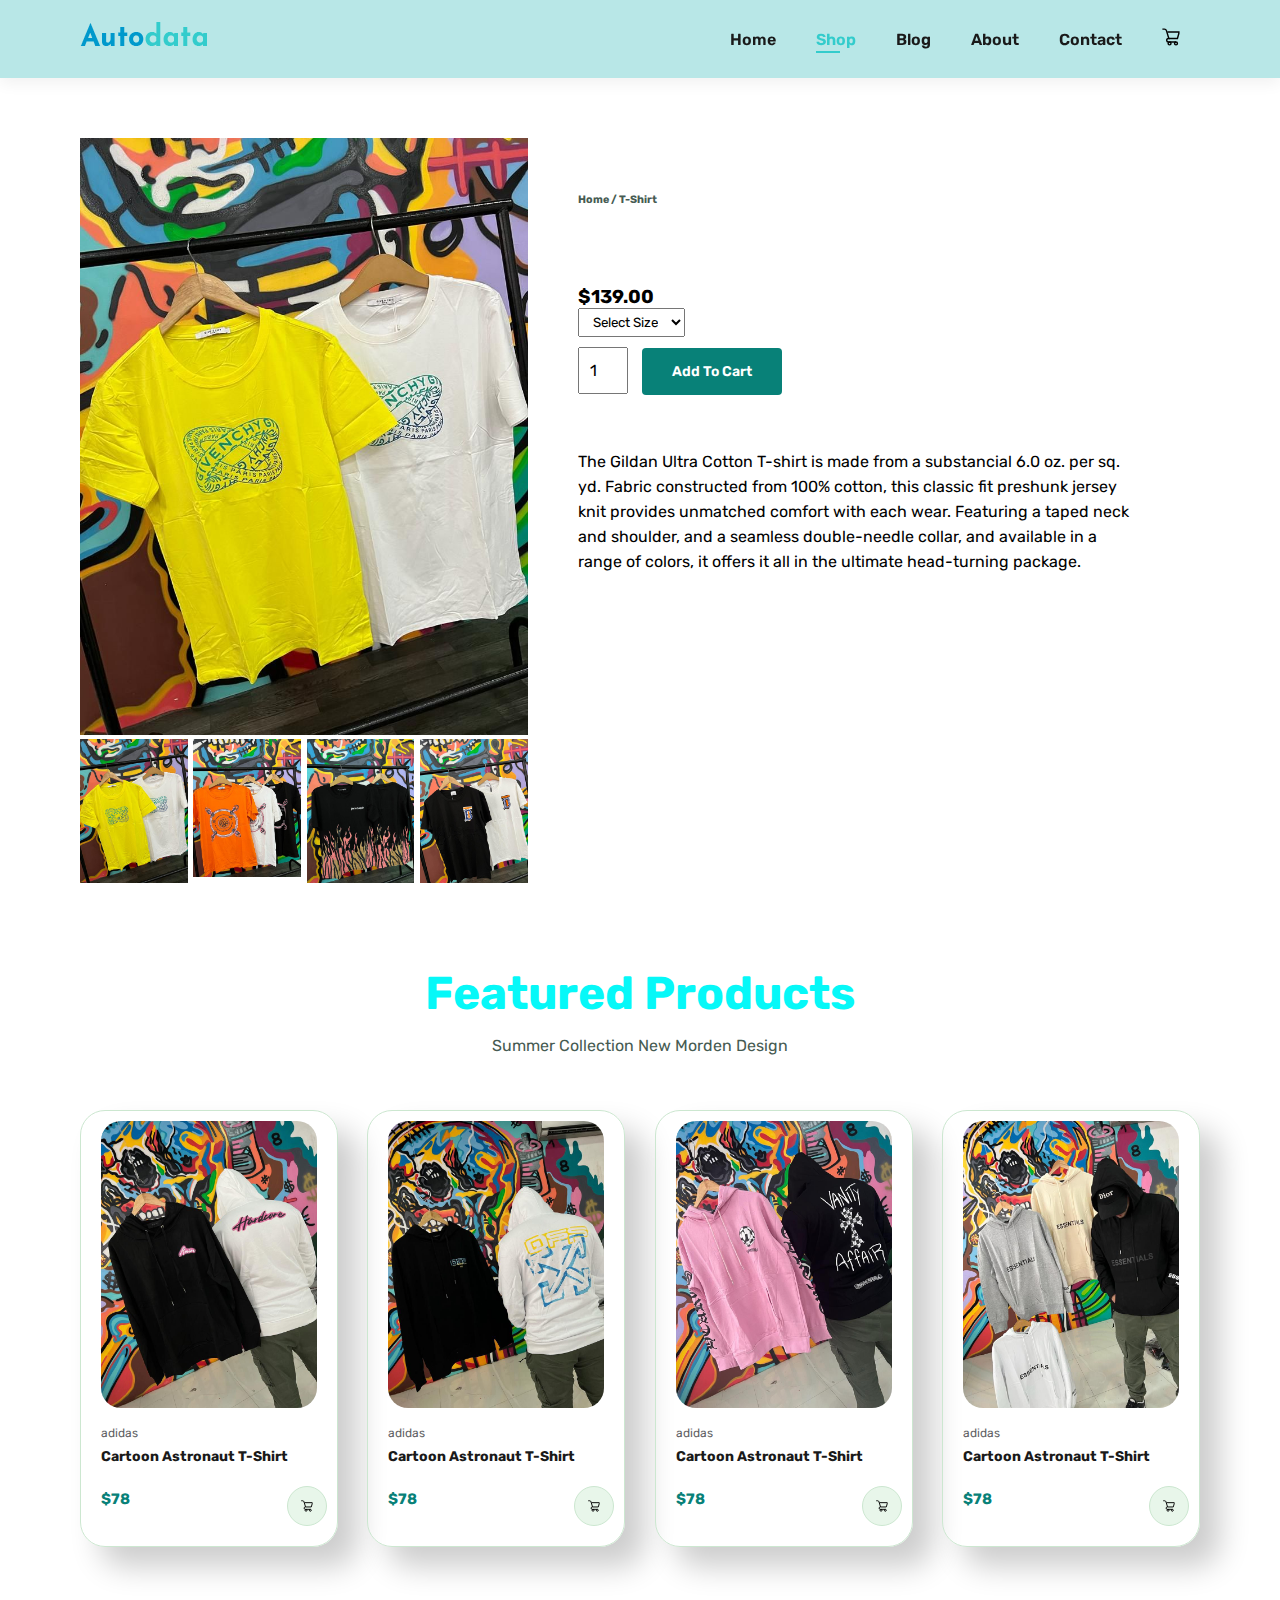
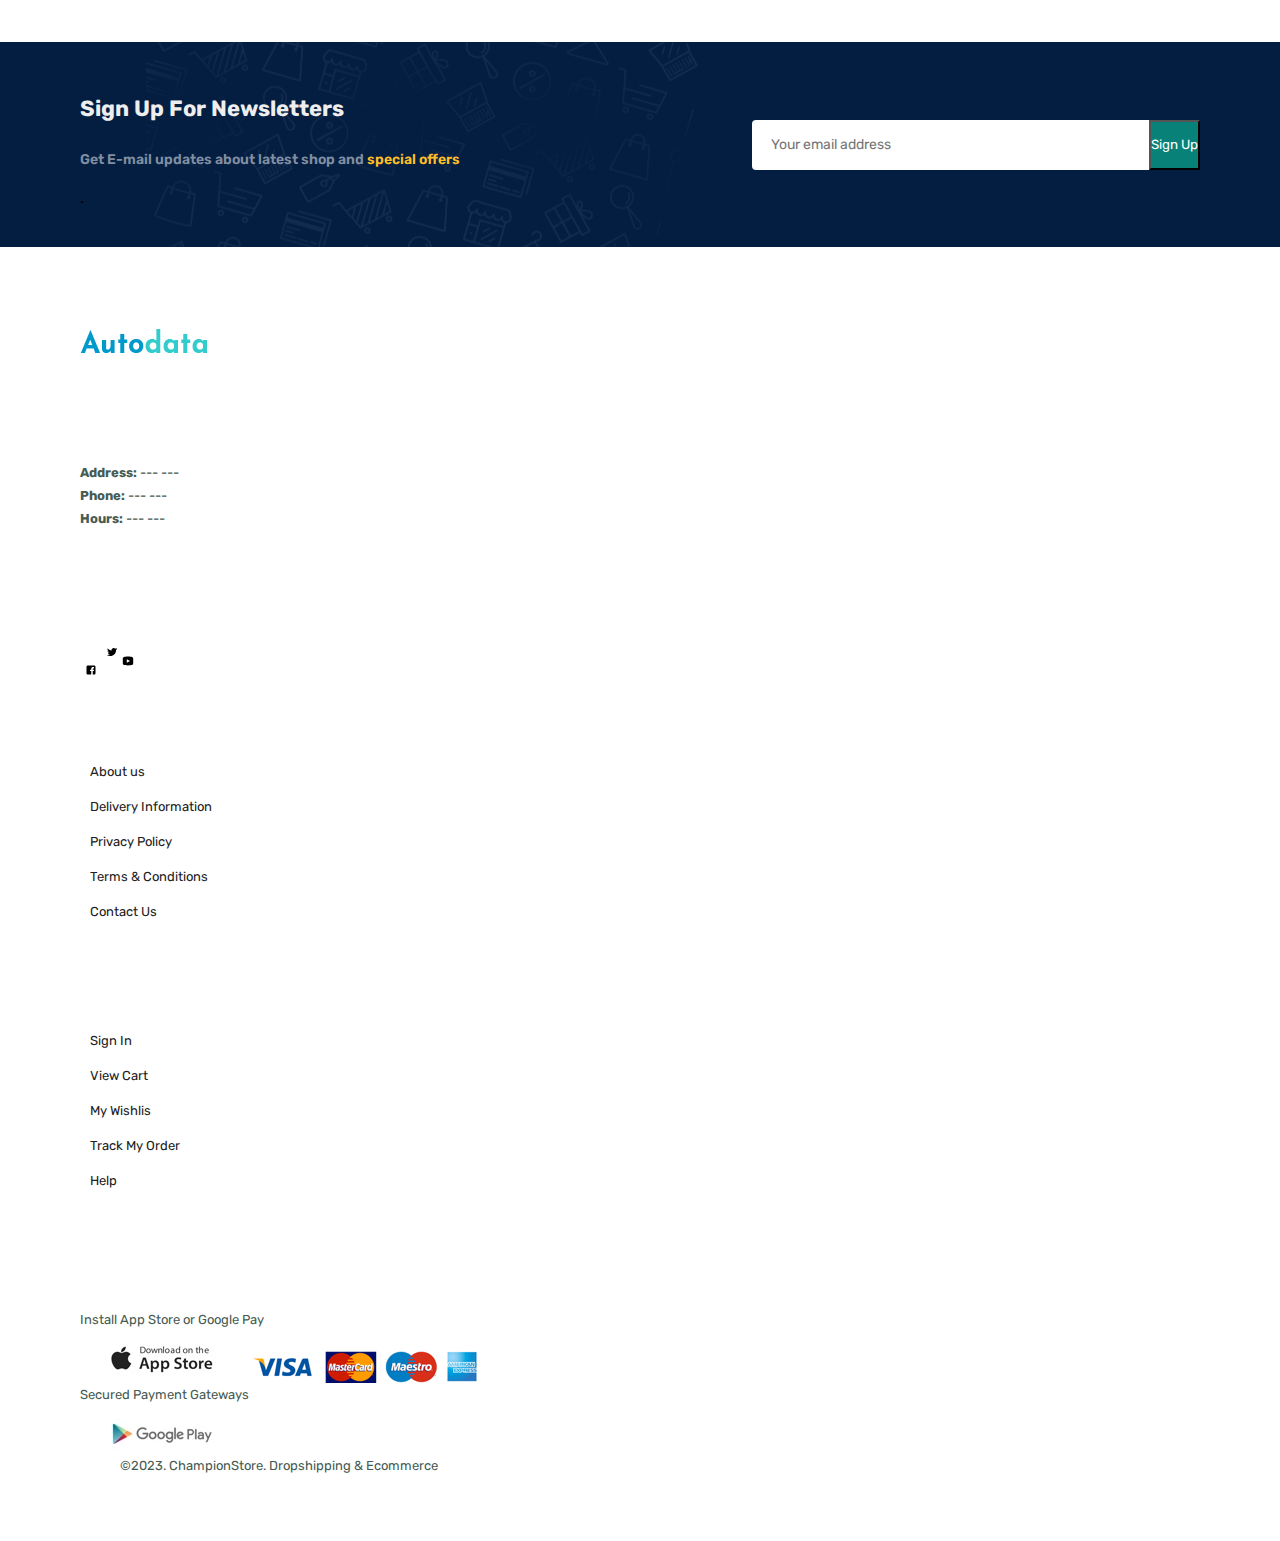
<file: sproduct.html>
<!DOCTYPE html>
<html lang="en">
<head>
    <meta charset="UTF-8">
    <meta http-equiv="X-UA-Compatible" content="IE=edge">
    <meta name="viewport" content="width=device-width, initial-scale=1.0">
    <title>MiraVe!</title>
    <link rel="stylesheet" href="style.css" style="text/css"/>
   
</head>
<body>
    <section id="header">
        <!-- *LOGO                                                       Falta->Desarrollar___-->
        <a href="#"><img src="assets/logo/logo.png" class="logo" alt=""></a>
        <div>
            <!--!PASO 3: navbar -->
            <ul id="navbar">
                <!--* Elementos de navbar: -->
                <li><a href="index.html">Home</a></li>
                <li><a class="active" href="shop.html">Shop</a></li>
                <li><a href="blog.html">Blog</a></li>
                <li><a href="about.html">About</a></li>
                <li><a href="contact.html">Contact</a></li>
                <!-- *Boton de tienda -->
               
                <li id="lg-bag">
                    <!--!PASO 4: search an icon as svg-->
                    <a href="cart.html">
                        <?xml version="1.0" encoding="utf-8"?>
                        <svg width="18px" height="18px" viewBox="0 0 24 24" xmlns="http://www.w3.org/2000/svg">
                        <defs>
                        <style>.cls-1{fill:none;stroke:#020202;stroke-miterlimit:10;stroke-width:1.91px;}</style>
                        </defs>
                        <g id="cart">
                        <circle class="cls-1" cx="10.07" cy="20.59" r="1.91"/>
                        <circle class="cls-1" cx="18.66" cy="20.59" r="1.91"/>
                        <path class="cls-1" d="M.52,1.5H3.18a2.87,2.87,0,0,1,2.74,2L9.11,13.91H8.64A2.39,2.39,0,0,0,6.25,16.3h0a2.39,2.39,0,0,0,2.39,2.38h10"/>
                        <polyline class="cls-1" points="7.21 5.32 22.48 5.32 22.48 7.23 20.57 13.91 9.11 13.91"/>
                        </g>
                        </svg>
                    </a>
                </li>
                <a href="#" id="close"><i>
                    <?xml version="1.0"?><svg xmlns="http://www.w3.org/2000/svg"  viewBox="0 0 30 30" width="16px" height="16px">    <path d="M 7 4 C 6.744125 4 6.4879687 4.0974687 6.2929688 4.2929688 L 4.2929688 6.2929688 C 3.9019687 6.6839688 3.9019687 7.3170313 4.2929688 7.7070312 L 11.585938 15 L 4.2929688 22.292969 C 3.9019687 22.683969 3.9019687 23.317031 4.2929688 23.707031 L 6.2929688 25.707031 C 6.6839688 26.098031 7.3170313 26.098031 7.7070312 25.707031 L 15 18.414062 L 22.292969 25.707031 C 22.682969 26.098031 23.317031 26.098031 23.707031 25.707031 L 25.707031 23.707031 C 26.098031 23.316031 26.098031 22.682969 25.707031 22.292969 L 18.414062 15 L 25.707031 7.7070312 C 26.098031 7.3170312 26.098031 6.6829688 25.707031 6.2929688 L 23.707031 4.2929688 C 23.316031 3.9019687 22.682969 3.9019687 22.292969 4.2929688 L 15 11.585938 L 7.7070312 4.2929688 C 7.5115312 4.0974687 7.255875 4 7 4 z"/></svg>
                </i></a>
            </ul>
        </div>
<!-- * Aqui inserto el hamburger menu -->
        <div id="mobile">
            <li>
                <a href="cart.html">
                    <?xml version="1.0" encoding="utf-8"?>
                    <svg width="30px" height="30px" viewBox="0 0 24 24" xmlns="http://www.w3.org/2000/svg">
                    <defs>
                    <style>.cls-1{fill:none;stroke:#020202;stroke-miterlimit:10;stroke-width:1.91px;}</style>
                    </defs>
                    <g id="cart">
                    <circle class="cls-1" cx="10.07" cy="20.59" r="1.91"/>
                    <circle class="cls-1" cx="18.66" cy="20.59" r="1.91"/>
                    <path class="cls-1" d="M.52,1.5H3.18a2.87,2.87,0,0,1,2.74,2L9.11,13.91H8.64A2.39,2.39,0,0,0,6.25,16.3h0a2.39,2.39,0,0,0,2.39,2.38h10"/>
                    <polyline class="cls-1" points="7.21 5.32 22.48 5.32 22.48 7.23 20.57 13.91 9.11 13.91"/>
                    </g>
                    </svg>
                </a>
            </li>
            <i id="bar"><svg xmlns="http://www.w3.org/2000/svg"  viewBox="0 0 30 30" width="32px" height="32px"><path d="M 3 7 A 1.0001 1.0001 0 1 0 3 9 L 27 9 A 1.0001 1.0001 0 1 0 27 7 L 3 7 z M 3 14 A 1.0001 1.0001 0 1 0 3 16 L 27 16 A 1.0001 1.0001 0 1 0 27 14 L 3 14 z M 3 21 A 1.0001 1.0001 0 1 0 3 23 L 27 23 A 1.0001 1.0001 0 1 0 27 21 L 3 21 z"/></svg></i>
        </div>
    </section>
   
    <section id="prodetails" class="section-p1">
        <div class="single-pro-image">
            <img src="assets/products/f1.jpg" width="100%" id="MainImg" alt="">
           
            <div class="small-img-group">
                <div class="small-img-col">
                    <img src="assets/products/f1.jpg" width="100%" class="small-img" alt="">
                </div>
                <div class="small-img-col">
                    <img src="assets/products/f2.jpg" width="100%" class="small-img" alt="">
                </div>
                <div class="small-img-col">
                    <img src="assets/products/f3.jpg" width="100%" class="small-img" alt="">
                </div>
                <div class="small-img-col">
                    <img src="assets/products/f4.jpg" width="100%" class="small-img" alt="">
                </div>
            </div>
        </div>

        <div class="single-pro-details">
            <h6>Home / T-Shirt</h6>
            <h4>Men's Fashion T Shirt</h4>
            <h3>$139.00</h3>
            <select>
                <option>Select Size</option>
                <option>XL</option>
                <option>XXL</option>
                <option>Small</option>
                <option>Large</option>
                <option>Medium</option>
            </select>
            <input type="number" value="1">
            <button class="normal">Add To Cart</button>
            <h4>Product Details</h4>
            <span>The Gildan Ultra Cotton T-shirt is made from a substancial 6.0 oz. per
            sq. yd. Fabric constructed from 100% cotton, this classic fit preshunk jersey
            knit provides unmatched comfort with each wear. Featuring a taped neck and
            shoulder, and a seamless double-needle collar, and available in a range of
            colors, it offers it all in the ultimate head-turning package.</span>
        </div>
    </section>

    <section id="product1" class="section-p1">
        <h2>Featured Products</h2>
        <p>Summer Collection New Morden Design</p>
        <div class="pro-container">
            <div class="pro">
                <!-- ? Ingreso los productos con su imagen y descripcion -->
                <img src="assets/products/n1.jpg" alt="" >
                <div class="des">
                    <span>adidas</span>
                    <h5>Cartoon Astronaut T-Shirt</h5>
                    <!-- No tenemos como tal esto de aqui-->
                    <div class="star">
                        <i class="fas fa-star"></i>
                        <i class="fas fa-star"></i>
                        <i class="fas fa-star"></i>
                        <i class="fas fa-star"></i>
                        <i class="fas fa-star"></i>
                    </div>
                    <h4>$78</h4>
                </div>
                <a href="#"><i class="fal sa-shopping-cart cart"><?xml version="1.0" encoding="utf-8"?>
                    <svg width="18px" height="12px" viewBox="0 0 24 24" xmlns="http://www.w3.org/2000/svg">
                    <defs>
                    <style>.cls-1{fill:none;stroke:#020202;stroke-miterlimit:10;stroke-width:1.91px;}</style>
                    </defs>
                    <g id="cart">
                    <circle class="cls-1" cx="10.07" cy="20.59" r="1.91"/>
                    <circle class="cls-1" cx="18.66" cy="20.59" r="1.91"/>
                    <path class="cls-1" d="M.52,1.5H3.18a2.87,2.87,0,0,1,2.74,2L9.11,13.91H8.64A2.39,2.39,0,0,0,6.25,16.3h0a2.39,2.39,0,0,0,2.39,2.38h10"/>
                    <polyline class="cls-1" points="7.21 5.32 22.48 5.32 22.48 7.23 20.57 13.91 9.11 13.91"/>
                    </g>
                    </svg></i></a>
            </div>
            <!-- * HASTA AQUI para productos, 2do Producto-->
            <div class="pro">
                <!-- ? Ingreso los productos con su imagen y descripcion -->
                <img src="assets/products/n2.jpg" alt="" >
                <div class="des">
                    <span>adidas</span>
                    <h5>Cartoon Astronaut T-Shirt</h5>
                    <!-- No tenemos como tal esto de aqui-->
                    <div class="star">
                        <i class="fas fa-star"></i>
                        <i class="fas fa-star"></i>
                        <i class="fas fa-star"></i>
                        <i class="fas fa-star"></i>
                        <i class="fas fa-star"></i>
                    </div>
                    <h4>$78</h4>
                </div>
                <a href="#"><i class="fal sa-shopping-cart cart"><?xml version="1.0" encoding="utf-8"?>
                    <svg width="18px" height="12px" viewBox="0 0 24 24" xmlns="http://www.w3.org/2000/svg">
                    <defs>
                    <style>.cls-1{fill:none;stroke:#020202;stroke-miterlimit:10;stroke-width:1.91px;}</style>
                    </defs>
                    <g id="cart">
                    <circle class="cls-1" cx="10.07" cy="20.59" r="1.91"/>
                    <circle class="cls-1" cx="18.66" cy="20.59" r="1.91"/>
                    <path class="cls-1" d="M.52,1.5H3.18a2.87,2.87,0,0,1,2.74,2L9.11,13.91H8.64A2.39,2.39,0,0,0,6.25,16.3h0a2.39,2.39,0,0,0,2.39,2.38h10"/>
                    <polyline class="cls-1" points="7.21 5.32 22.48 5.32 22.48 7.23 20.57 13.91 9.11 13.91"/>
                    </g>
                    </svg></i></a>
            </div>
            <!--*3er Producto -->
            <div class="pro">
                <!-- ? Ingreso los productos con su imagen y descripcion -->
                <img src="assets/products/n3.jpg" alt="" >
                <div class="des">
                    <span>adidas</span>
                    <h5>Cartoon Astronaut T-Shirt</h5>
                    <!-- No tenemos como tal esto de aqui-->
                    <div class="star">
                        <i class="fas fa-star"></i>
                        <i class="fas fa-star"></i>
                        <i class="fas fa-star"></i>
                        <i class="fas fa-star"></i>
                        <i class="fas fa-star"></i>
                    </div>
                    <h4>$78</h4>
                </div>
                <a href="#"><i class="fal sa-shopping-cart cart"><?xml version="1.0" encoding="utf-8"?>
                    <svg width="18px" height="12px" viewBox="0 0 24 24" xmlns="http://www.w3.org/2000/svg">
                    <defs>
                    <style>.cls-1{fill:none;stroke:#020202;stroke-miterlimit:10;stroke-width:1.91px;}</style>
                    </defs>
                    <g id="cart">
                    <circle class="cls-1" cx="10.07" cy="20.59" r="1.91"/>
                    <circle class="cls-1" cx="18.66" cy="20.59" r="1.91"/>
                    <path class="cls-1" d="M.52,1.5H3.18a2.87,2.87,0,0,1,2.74,2L9.11,13.91H8.64A2.39,2.39,0,0,0,6.25,16.3h0a2.39,2.39,0,0,0,2.39,2.38h10"/>
                    <polyline class="cls-1" points="7.21 5.32 22.48 5.32 22.48 7.23 20.57 13.91 9.11 13.91"/>
                    </g>
                    </svg></i></a>
            </div>
            <!--* 4to Producto -->
            <div class="pro">
                <!-- ? Ingreso los productos con su imagen y descripcion -->
                <img src="assets/products/n4.jpg" alt="" >
                <div class="des">
                    <span>adidas</span>
                    <h5>Cartoon Astronaut T-Shirt</h5>
                    <!-- No tenemos como tal esto de aqui-->
                    <div class="star">
                        <i class="fas fa-star"></i>
                        <i class="fas fa-star"></i>
                        <i class="fas fa-star"></i>
                        <i class="fas fa-star"></i>
                        <i class="fas fa-star"></i>
                    </div>
                    <h4>$78</h4>
                </div>
                <a href="#"><i class="fal sa-shopping-cart cart"><?xml version="1.0" encoding="utf-8"?>
                    <svg width="18px" height="12px" viewBox="0 0 24 24" xmlns="http://www.w3.org/2000/svg">
                    <defs>
                    <style>.cls-1{fill:none;stroke:#020202;stroke-miterlimit:10;stroke-width:1.91px;}</style>
                    </defs>
                    <g id="cart">
                    <circle class="cls-1" cx="10.07" cy="20.59" r="1.91"/>
                    <circle class="cls-1" cx="18.66" cy="20.59" r="1.91"/>
                    <path class="cls-1" d="M.52,1.5H3.18a2.87,2.87,0,0,1,2.74,2L9.11,13.91H8.64A2.39,2.39,0,0,0,6.25,16.3h0a2.39,2.39,0,0,0,2.39,2.38h10"/>
                    <polyline class="cls-1" points="7.21 5.32 22.48 5.32 22.48 7.23 20.57 13.91 9.11 13.91"/>
                    </g>
                    </svg></i></a>
            </div>
           
        </div>
    </section>

    <section id="newsletter" class="section-p1 section-m1">
        <div class="newstext">
            <h4>Sign Up For Newsletters</h4>
            <p>Get E-mail updates about latest shop and <span>special offers</span></p>.
        </div>
        <div class="form">
            <input type="text" placeholder="Your email address">
            <button>Sign Up</button>
        </div>
    </section>
   
    <footer class="section-p1"> 
        <div class="col">
            <img class="logo" src="assets/logo/logo.png" alt="">
            <h4>Contact</h4>
            <p><strong>Address:</strong> --- --- </p>
            <p><strong>Phone:</strong> --- --- </p>
            <p><strong>Hours:</strong> --- --- </p>
            <div class="follow">
                <h4>Follow Us</h4>
                <div class="icon">
                    <i><svg xmlns="http://www.w3.org/2000/svg"  viewBox="0 0 48 48" width="22px" height="12px"><path d="M42,11.5v25c0,3.03-2.47,5.5-5.5,5.5H31V28h3.62c0.51,0,0.94-0.38,1-0.88l0.37-3c0.04-0.28-0.05-0.57-0.24-0.78 C35.56,23.12,35.29,23,35,23h-4v-3.5c0-1.1,0.9-2,2-2h2c0.55,0,1-0.45,1-1v-3.38c0-0.51-0.4-0.94-0.91-0.99 C35.03,12.12,33.62,12,31.83,12c-4.4,0-6.83,2.62-6.83,7.37V23h-4c-0.55,0-1,0.45-1,1v3c0,0.55,0.45,1,1,1h4v14H11.5 C8.47,42,6,39.53,6,36.5v-25C6,8.47,8.47,6,11.5,6h25C39.53,6,42,8.47,42,11.5z"/></svg></i>
                    <i><?xml version="1.0"?><svg xmlns="http://www.w3.org/2000/svg"  viewBox="0 0 24 24" width="12px" height="48px">    <path d="M21.634,4.031c-0.815,0.385-2.202,1.107-2.899,1.245c-0.027,0.007-0.049,0.016-0.075,0.023 c-0.813-0.802-1.927-1.299-3.16-1.299c-2.485,0-4.5,2.015-4.5,4.5c0,0.131-0.011,0.372,0,0.5c-3.218,0-5.568-1.679-7.327-3.837 C3.438,4.873,3.188,5.024,3.136,5.23C3.019,5.696,2.979,6.475,2.979,7.031c0,1.401,1.095,2.777,2.8,3.63 c-0.314,0.081-0.66,0.139-1.02,0.139c-0.424,0-0.912-0.111-1.339-0.335c-0.158-0.083-0.499-0.06-0.398,0.344 c0.405,1.619,2.253,2.756,3.904,3.087c-0.375,0.221-1.175,0.176-1.543,0.176c-0.136,0-0.609-0.032-0.915-0.07 c-0.279-0.034-0.708,0.038-0.349,0.582c0.771,1.167,2.515,1.9,4.016,1.928c-1.382,1.084-3.642,1.48-5.807,1.48 c-0.438-0.01-0.416,0.489-0.063,0.674C3.862,19.504,6.478,20,8.347,20C15.777,20,20,14.337,20,8.999 c0-0.086-0.002-0.266-0.005-0.447C19.995,8.534,20,8.517,20,8.499c0-0.027-0.008-0.053-0.008-0.08 c-0.003-0.136-0.006-0.263-0.009-0.329c0.589-0.425,1.491-1.163,1.947-1.728c0.155-0.192,0.03-0.425-0.181-0.352 c-0.543,0.189-1.482,0.555-2.07,0.625c1.177-0.779,1.759-1.457,2.259-2.21C22.109,4.168,21.895,3.907,21.634,4.031z"/></svg></i>
                    <i><?xml version="1.0"?><svg xmlns="http://www.w3.org/2000/svg"  viewBox="0 0 30 30" width="12px" height="30px">    <path d="M 15 4 C 10.814 4 5.3808594 5.0488281 5.3808594 5.0488281 L 5.3671875 5.0644531 C 3.4606632 5.3693645 2 7.0076245 2 9 L 2 15 L 2 15.001953 L 2 21 L 2 21.001953 A 4 4 0 0 0 5.3769531 24.945312 L 5.3808594 24.951172 C 5.3808594 24.951172 10.814 26.001953 15 26.001953 C 19.186 26.001953 24.619141 24.951172 24.619141 24.951172 L 24.621094 24.949219 A 4 4 0 0 0 28 21.001953 L 28 21 L 28 15.001953 L 28 15 L 28 9 A 4 4 0 0 0 24.623047 5.0546875 L 24.619141 5.0488281 C 24.619141 5.0488281 19.186 4 15 4 z M 12 10.398438 L 20 15 L 12 19.601562 L 12 10.398438 z"/></svg></i>
                <!-- FALTA agregar pinteres y Instagram-->
                </div>
            </div>
            <div class="col">
                <h4>About</h4>
                <a href="#">About us</a>
                <a href="#">Delivery Information</a>
                <a href="#">Privacy Policy</a>
                <a href="#">Terms & Conditions</a>
                <a href="#">Contact Us</a>
            </div>

            <div class="col">
                <h4>My Account</h4>
                <a href="#">Sign In</a>
                <a href="#">View Cart</a>
                <a href="#">My Wishlis</a>
                <a href="#">Track My Order</a>
                <a href="#">Help</a>
            </div>

            <div class="col install"></div>
            <h4>Install App</h4> 
            <p>Install App Store or Google Pay</p>
            <div class="row">
                <img src="assets/pay/app.jpg" alt="">
                <img src="assets/pay/pay.png" alt="">
            </div>
            <p>Secured Payment Gateways</p>
            <img src="assets/pay/play.jpg" alt="">

            <div class="copyright">
                <p>©2023. ChampionStore. Dropshipping & Ecommerce</p>
            </div>
    </footer>

    <!-- todo Scrtpt para cambiar la imagen seleccionada -->
    <!-- *This section will provide the change of product reflected by one click -->
    <script>
        var MainImg = document.getElementById("MainImg");
        var smallimg = document.getElementsByClassName("small-img");
       
        smallimg[0].onclick = function() {
            MainImg.src = smallimg[0].src;
        }
       
        smallimg[1].onclick = function() {
            MainImg.src = smallimg[1].src;
        }
       
        smallimg[2].onclick = function() {
            MainImg.src = smallimg[2].src;
        }

        smallimg[3].onclick = function() {
            MainImg.src = smallimg[3].src;
        }
    </script>

    <script src="script.js"></script>

</body> 
</html>
</file>
<file: style.css>
@import url('https://fonts.googleapis.com/css2?family=Bitter:wght@100&family=Fira+Sans+Condensed:wght@200&family=Rubik&display=swap');
body {
    margin: 0;
    padding: 0;
}
  
* {
    margin: 0;
    padding: 0;
    box-sizing: border-box;
    font-family: 'Rubik', sans-serif;
}

h1 {
    font-size: 50px;
    line-height: 64px;
    color: #222;
}


h2 {
    font-size: 46px;
    line-height: 54px;
    color: #06f8f8;
}


h4 {
    font-size: 20px;
    line-height: 54px;
    color: #ffffff;
}

h6 {
    /* Son literalmente 700 sin px, se ve pequeño */
    font-size: 700;
    line-height: 64px;
    color: #465b52;
}

p {
    font-size: 16px;
    color: #465b52;
    margin: 15px 0 20px 0;
}

.section-p1 {
    padding: 40px 80px;
}

.section-m1 {
    margin: 40px 0;
}

button.normal {
    font-size: 14px;
    font-weight: 600;
    padding: 15px 30px;
    color: #000;
    background-color: #fff;
    border-radius: 4px;
    cursor: pointer;
    border: none;
    outline: none;
    transition: 0.2s;
}

button.white {
    font-size: 13px;
    font-weight: 600;
    padding: 11px 18px;
    color: #fff;
    background-color: transparent;
    border-radius: 4px;
    cursor: pointer;
    border: 1px solid #fff;
    outline: none;
    transition: 0.2s;
}

body {
    width: 100%;
}


/*!============ Header Start =============*/
#header {
    width: 100%;
    display: flex;
    align-items: center;
    justify-content: space-between;
    padding: 20px 80px;
    background-color: #b8e7e7;
    box-shadow: 0 5px 15px rgba(0, 0, 0, 0.06);
    z-index: 999;
    position: sticky;
    top: 0;
    left: 0;
}

#navbar {
    display: flex;
    align-items: center;
    justify-content: center;
}
/* Para poder colocar espacios entre los 'li' osea elementos del navbar
   en position es para usar relative, como una especie de under score*/
#navbar li {
    list-style: none;
    padding: 0 20px;
    position: relative;
}
/* Para quitar el 'underline' */
#navbar li a {
    text-decoration: none;
    font-size: 16px;
    font-weight: 600;
    color: #1a1a1a;
    transition: 0.3s ease;
}
#navbar li a:hover,
#navbar li a.active {
    color: #33cccc;
}

#navbar li a.active::after,
#navbar li a:hover::after{
    content: "";
    width: 30%;
    height: 2px;
    background: #33cccc;
    position: absolute;
    bottom: -4px;
    left: 20px;
}

#mobile {
    display: none;
    align-items: center;
}

#close {
    display: none;
}
/*todo============ Home Page =============*/
#hero{
    background-image: url("assets/hero4.png");
    height: 90vh;
    width: 100%;
    background-size: cover;
    background-position:  top 25% right 0;
    padding: 0 80px;
    display: flex;
    flex-direction: column;
    align-items: flex-start;
    justify-content: center;
}

#hero h4 {
    padding-bottom: 15px;
}

#hero h1{
    color: #3b72e1;
}

#hero button{
    /*background-image: url("assets/button.png");*/
    background-color: transparent;
    color: #519be0fc;
    border: 0;
    padding: 14px 80px 15px 65px;
    background-repeat: no-repeat;
    cursor: pointer;
    font-weight: 700;
    font-size: 15px;
}

#feature {
    display: flex;
    align-items: center;
    justify-content: space-between;
    flex-wrap: wrap;
}
/* ? Caracteristicas del contenedor que va despues del 'Hero' (Caja con sombreado)*/
#feature .fe-box {
    width: 180px;
    text-align: center;
    padding:  25px 15px;
    box-shadow: 20px 20px 34px rgba(0, 0, 0, 0.06);
    border: 1px solid #cce7d0;
    border-radius: 4px;
    margin: 15px 0;
    /*cursor: pointer;*/
}

#feature .fe-box:hover {
    
    box-shadow: 100px 10px 54px rgba(70, 62, 221, 0.01);
}

#feature .fe-box img {
    width: 100%;
    margin-bottom: 10px;
}
/* !Para alterar las propiedades del titulo de esta caja */
#feature .fe-box h6 {
    display: flex;
    padding: 9px 8px 6px 8px;
    line-height: 1;
    border-radius: 4px;
    color: #088178;
    background-color: #fdddfde4;
}

#feature .fe-box:nth-child(2) h6{
    background-color: #cdebbc;
}

#feature .fe-box:nth-child(3) h6 {
    background-color: #d1e8f2;
}

#feature .fe-box:nth-child(4) h6 {
    background-color: #cdd4f8;
}

#feature .fe-box:nth-child(5) h6 {
    background-color: #f6dbf6;
}

#feature .fe-box:nth-child(6) h6 {
    background-color: #fff2e5;
}

#product1 {
    text-align: center;
}

#product1 .pro-container {
    display: flex;
    justify-content: space-between;
    padding-top: 20px;
    /* *Para que los productos respeten sus espacios alrededor*/
    flex-wrap: wrap;
}

#product1 .pro {
    width: 23%;
    min-width: 250px;
    padding: 10px 20px;
    border: 1px solid #cce7d0;
    border-radius: 25px;
    cursor: pointer;
    box-shadow: 20px 20px 30px rgba(0, 0, 0, 0.2);
    margin: 15px 0;
    transition: 0.2s ease;
    position: relative;
}

#product1 .pro:hover {
    box-shadow: 20px 20px 30px rgba(0, 0, 0, 0.6);
}

#product1 .pro img {
    width: 100%;
    border-radius: 20px;
}

#product1 .pro .des{
    text-align: start;
    padding: 10px 0;
}

#product1 .pro .des span {
    color: #606063;
    font-size: 12px;
}

#product1 .pro .des h5 {
    padding-top: 7px;
    color: #1a1a1a;
    font-size: 14px;
}

/*! No tenemos el componente de las estrellas */
#product1 .pro .des i {
    font-size: 12px;
    color: rgb(243, 181, 25);
}

#product1 .pro .des h4 {
    padding-top: 7px;
    font-size: 15px;
    font-weight: 700;
    color: #088178;
}

#product1 .pro .cart {
    width: 40px;
    height: 40px;
    line-height: 40px;
    border-radius: 50px;
    background-color: #e8f6ea;
    font-weight: 500;
    color:#088178;
    border: 1px solid #cce7d0;
    position: absolute;
    bottom: 20px;
    right: 10px;
    
}

#banner {
    display: flex;
    flex-direction: column;
    justify-content: center;
    align-items: center;
    text-align: center;
    background-image: url("assets/banner/b2.jpg");
    width: 100%;
    height: 40vh;
    background-size: cover;
    background-position: center;
}
/*! Empezamos a poner el color de los (h1-h6) */
#banner h4 {
    color: #eee ;
    font-size: 16px;
}

#banner h2 {
    color: #eee ;
    font-size: 30px;
    padding-bottom: 10px 0;
}

#banner h2 span {
    color: #ef3636 ;
}

#banner button:hover {
    background-color: #088178;
    color: #fff;
}
#sm-banner {
    display: flex;
    justify-content: space-between;
    flex-wrap: wrap;
}

#sm-banner .banner-box{
    display: flex;
    flex-direction: column;
    justify-content: center; 
    /*! Esta propiedad nos permite reservar espacios entre cuadriculas*/
    align-items: flex-start;
    background-image: url("assets/banner/b17.jpg");
    min-width: 580px;
    height: 50vh;
    background-size: cover;
    background-position: center;
    padding: 30px;
}


#sm-banner .banner-box2 {
    background-image: url("assets/banner/b10.jpg");
}

#sm-banner h4 {
    color: #eee;
    font-size: 20px;
    font-weight: 300;
}

#sm-banner h2 {
    color: #eee;
    font-size: 28px;
    font-weight: 800;
}

#sm-banner span {
    color: #eee;
    font-size: 14px;
    font-weight: 500;
    padding-bottom: 15px;
}

#sm-banner  .banner-box:hover button{
    background-color: #088178;
    border: 1px solid #088178;
}

#banner3 {
    display: flex;
    justify-content: space-between;
    flex-wrap: wrap;
    padding: 0 80px;
}

#banner3 .banner-box {
    display: flex;
    flex-direction: column;
    justify-content: center; 
    /*! Esta propiedad nos permite reservar espacios entre cuadriculas*/
    align-items: flex-start;
    background-image: url("assets/banner/b7.jpg");
    min-width: 30%;
    height: 30vh;
    background-size: cover;
    background-position: center;
    padding: 20px;
    margin-bottom: 20px;
}

#banner3 .banner-box2 {
    background-image: url("assets/banner/b4.jpg");
}


#banner3 .banner-box3 {
    background-image: url("assets/banner/b18.jpg");
}


#banner3 {
    display: flex;
    justify-content: space-between;
    flex-wrap: wrap;
}

#banner3 h2 {
    color: #fff;
    font-weight: 900;
    font-size: 22px;
}

#banner3 h3 {
    color: #ec544e;
    font-weight: 800;
    font-size: 15px;
}

#newsletter{
    display: flex;
    justify-content: space-between;
    flex-wrap: wrap;
    align-items: center;
    background-image: url(assets/banner/b14.png);   
    background-repeat: no-repeat;
    background-position: 20% 30%;
    background-color: #041e42;
}

#newsletter h4{
    font-size: 22px;
    font-weight: 700;
    color: #eee;
}

#newsletter p{
    font-size: 14px;
    font-weight: 600;
    color: #818ea0;
}

#newsletter p span{
    color: #ffbd27;
}

#newsletter .form {
    display: flex;
    width: 40%;
}

#newsletter input{
    height: 3.125rem;
    padding: 0 1.25em;
    font-size: 14px;
    width: 100%;
    border: 1px solid  transparent;
    border-radius: 4px; 
    outline: none;
    border-top-right-radius: 0;
    border-bottom-right-radius: 0;
}

#newsletter button {
    background-color: #088178;
    color: #fff;
    white-space: nowrap;
    border-top-left-radius: 0;
    border-bottom-left-radius: 0;
}

footer {
    display: flex;
    flex-direction: wrap;
    justify-content: space-between;
}

footer .col {
    display: flex;
    flex-direction: column;
    align-items: flex-start;
    margin-bottom: 20px;
}

footer .logo {
    margin-bottom: 30px;
}

footer h4 {
    font-size: 14px;
    padding-bottom: 20px;
}

footer p {
    font-size: 13px;
    margin: 0 0 8px 0;
}

footer a {
    font-size: 13px;
    text-decoration: none;
    color: #222;
    margin: 10px ;
}

footer .follow {
    margin-top: 20px;
}

foooter .follow i {
    color:rgb(243, 181, 25);
    padding-right: 4px;
    cursor: pointer;
}

footer .install .row img {
    border: 1px solid #088178;
    border-radius: 6px;
}

footer .install img {
    margin: 10px 0 15px 0;
}

footer .follow i:hover,
footer a:hover {
    color: #088178;
}

footer .copyright  {
    width: 100%;
    text-align: center;
}
/**============== Shop Page ==============*/
#page-header {
    background-image: url("assets/banner/b1.jpg");
    width: 100%;
    height: 40vh;
    background-size: cover;
    display: flex;
    justify-content: center;
    text-align: center;
    flex-direction: column;
    padding: 14px;
}

#page-header h2,
#page-header p {
    color: #fff;
}

#pagination {
    text-align: center;
}

#pagination a {
    text-decoration: none;
    background-color: #ffb647;
    padding: 15px 20px;
    border-radius: 4px;
    color: #fff;
}

#pagination a i{
    font-size: 16px;
    font-weight: 600;
}
/*?=========== Single Product ============*/
#prodetails {
    display: flex;
    margin-top: 20px;
}

#prodetails .single-pro-image{
    width: 40%;
    margin-right: 50px;
}

.small-img-group {
    display: flex;
    justify-content: space-between;
}

.small-img-col {
    flex-basis: 24%;
    cursor: pointer;
} 

#prodetails .single-pro-details {
    width: 50%;
    padding-top: 30px;
}

#prodetails .single-pro-details h4{
    padding: 40ppx 0 20px 0;
}

#prodetails .single-pro-details h2{
    font-size: 26px;
}

#prodetails .single-pro-details select{ 
    display: block;
    padding: 5px 10px;
    margin-bottom: 10px;
}

#prodetails .single-pro-details input {
    width: 50px;
    height: 47px;
    padding-left: 10px;
    font-size: 16px;
    margin-right: 10px;
}


#prodetails .single-pro-details input:focus {
    outline: none; 
}

#prodetails .single-pro-details button {
    background: #088178;
    color: #fff;
}

#prodetails .single-pro-details span {
    line-height: 25px;
}
/*!============= Blog Page ===============*/
#page-header.blog-header {
	  background-image: url("assets/banner/b19.jpg");
}

#blog {
		padding: 150px 150px 0px 150px;
}

#blog .blog-box {
		display: flex;
		width: 100%;
		align-items: center;
		position: relative;
		padding-bottom: 90px;;
}

#blog .blog-img {
		width: 50%;
		margin-right: 40px;	
}

#blog img{
		width: 100%;
		height: 300px;
		object-fit: cover;
}

#blog .blog-details{
		width: 50%;
}

#blog .blog-details a{
		text-decoration: none;
		font-size: 11px;
		color: #000;
		font-weight: 700;
		position: relative;
		transition: 0.3s;
}

#blog .blog-details a::after{
		content: "";
		width: 50px;
		height: 1px;
		background-color: #000;
		position: absolute;
 		top: 4px;
		right: -60px;
}

#blog .blog-details a:hover {
		color: #088178;
}

#blog .blog-details a:hover::after {
		background-color: #088178;
}

#blog .blog-box h1 {
		position: absolute;
		top: -40px;
		left: 0;
		font-size: 70px;
		font-weight: 700;
		color: #c9cbce;
		z-index: -9;
}

/*============= About Page ===============*/
#page-header.about-header{
		background-image: url("assets/about/banner.png");
} 

#about-head{
		display: flex;
		align-items: center;
}
#about-head img{
		width: 50%;
		height: auto;
}

#about-head div{
		padding-left: 40px;
}

#about-app {
		text-align: center;
}

#about-app .video{
		width: 70%;
		height: 100%;
		margin-top: 30px;
}

#about-app .video video{
		width: 100%;
		height: 100%;
		border-radius: 20px;
}
/** Start Media Query */ 

@media (max-width:799px) {
    
    .section-p1 {
        padding: 40px 40px;
    }

    #navbar {
        display: flex;
        flex-direction: column;
        align-items: flex-start;
        justify-content: flex-start;
        position: fixed;
        top: 0;
        right: -300px;
        height: 100vh;
        width: 300px;
        background-color: #fff2e5;
        box-shadow:  0 40px 60px rgba(0, 0, 0, 0.1);
        padding: 80px 0 0 10px;
        transition: 0.3s ;
    }
    #navbar.active {
        right: 0px;

    }
    #navbar li{
        margin-bottom: 25px;
    }

        
    #mobile {
        display: flex;  
        align-items: center;
    }
    
    #mobile i{
        color: #1a1a1a;
        font-size: 24px;
        padding-left: 20px;
    }
/** Solamente para quitar el punto que tiene por defecto las listas inorder */
    #mobile li{
        list-style-type: none;
    }
    
    #close {
        display: initial;
        position: absolute;
        top: 30px;
        left: 30px;
        color: #222;
        font-size: 24px;
    }

    #lg-bag {
        display: none;
    }
    
    #hero {
        height: 70vh;
        padding: 0 80px;
        background-position: top 30% right 30%;
    }

    #feature {
        justify-content: center;
    }

    #feature .fe-box {
        margin: 15px 15px;
        /* cursor: pointer; */
    }
        
    #product1 .pro-container {
        justify-content: center;
    }
    
    #product1 .pro {
        margin: 15px;
    }
    #banner {
        height: 20vh;
    }

    #sm-banner .banner-box {
        min-width: 100%;
        height: 35vh;
    }
    /* ! Este lo quise añadir porque se veia feo*/
    #sm-banner .banner-box2 {
        margin-top: 20px;
    }

    #banner3 {
        padding: 0 40px;
    }

    #banner3 .banner-box {
        width: 28%;
    }

    
    #newsletter .form {
        width: 70%;
    }
}
@media (max-width: 477px) {
    
    .section-p1 {
        padding: 20px;
    }
    #header {
        padding: 10px 30px;
    }
    
    h1 {
        font-size: 38px;
    }

    h2 {
        font-size: 32px;
    }
    #hero {
        padding: 0 20px;
        background-position: 55% ;
    }

    #feature {
        justify-content: space-between;
    }

    #feature .fe-box{
        width: 155px;
        margin: 0 0 15px 0;
    }

    #product1 .pro {
        width: 100%;
    }

    #banner {
        height: 40vh;
    }

    #sm-banner .banner-box {
        height: 40vh;
    }
    
    #sm-banner .banner-box2 {
        margin-top: 20px;
    }

    #banner3 {
        padding: 0 20px;
    }

    #banner3 .banner-box {
        width: 100%;
    }

    #newsletter {
        padding: 40px 20px; ;
    }

    #newsletter .form{
        width: 100%;
    }

    footer .copyright {
        text-align: start;
    }
		
		/* Blog page */
		#blog {
				padding: 100px 20px 0 20px;
		}
		
		#blog .blog-box {
				display: flex;
				flex-direction: column;
				align-items: flex-start;
		}
		
		#blog .blog-img {
				width: 100%;
				margin-right: 0px;
				margin-bottom: 30px;
		}
		
		#blog .blog-details {
				width: 100%;
		}
}
</file>
